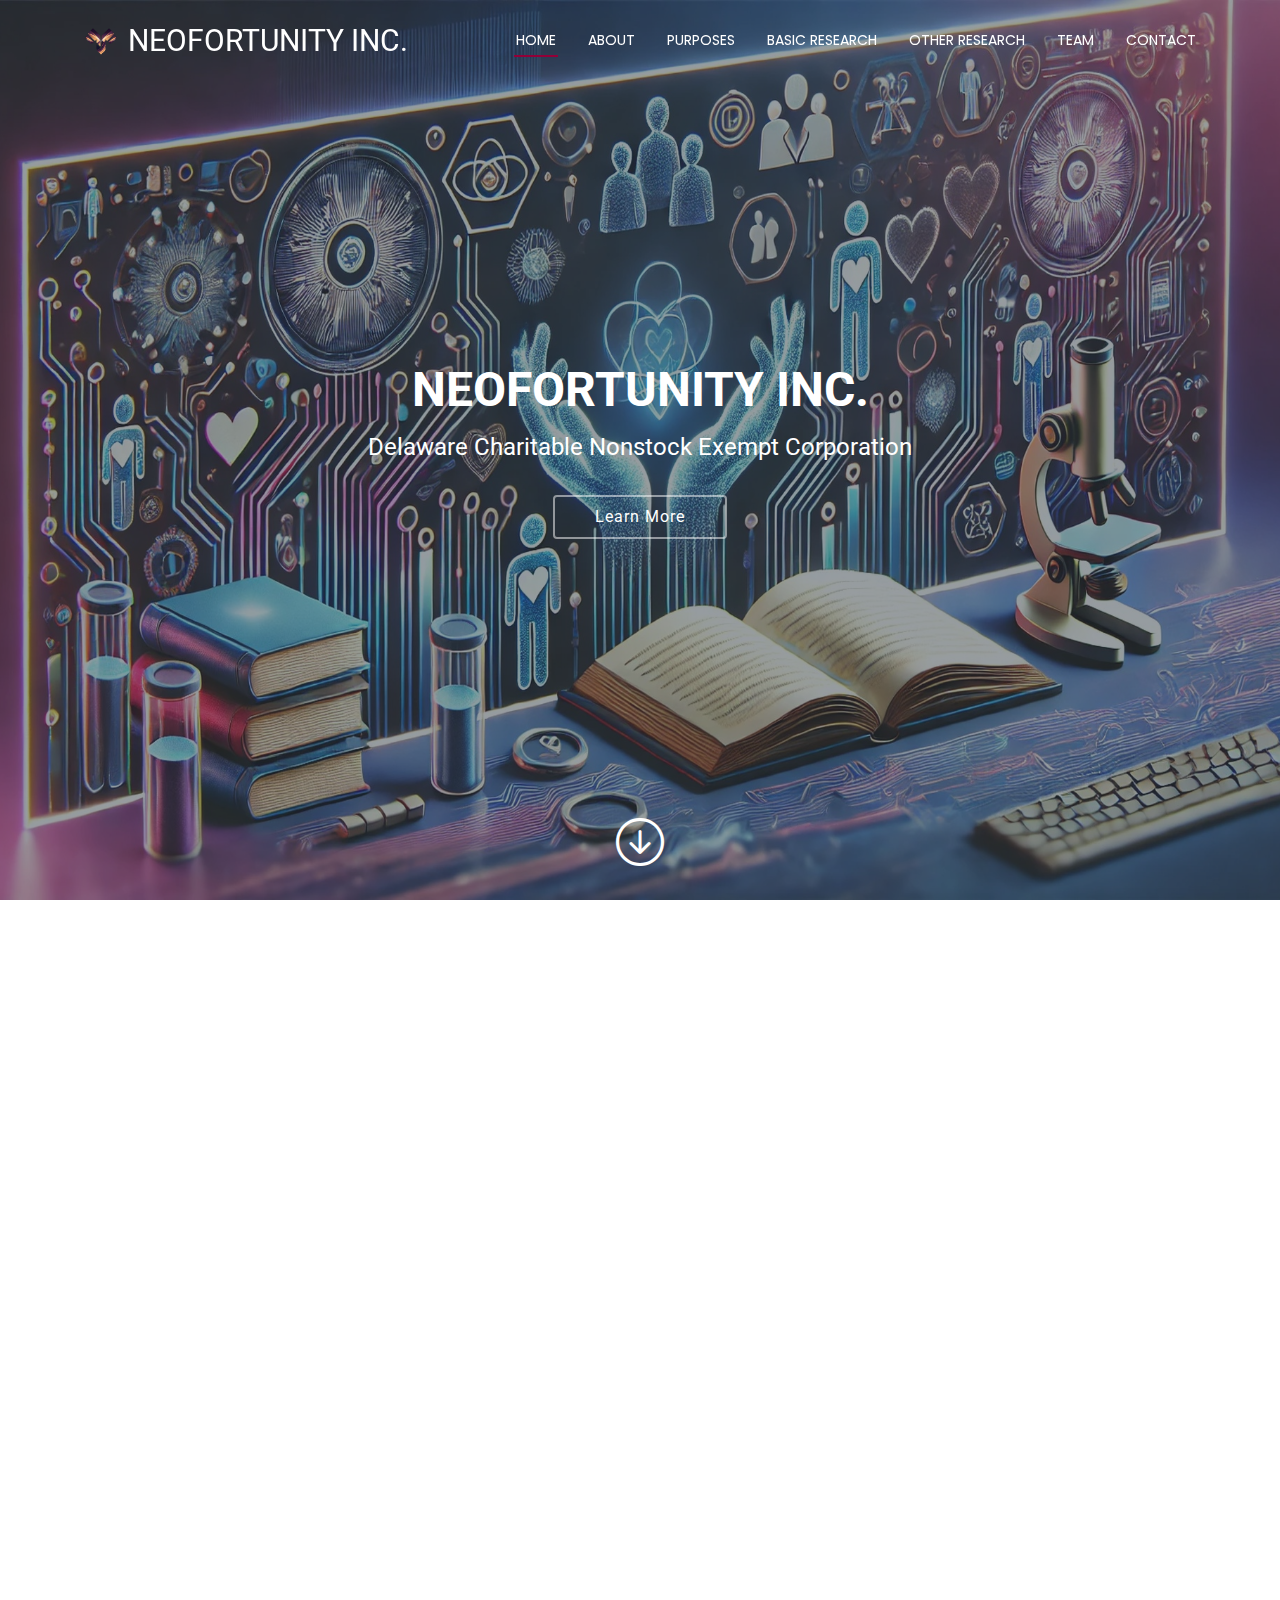
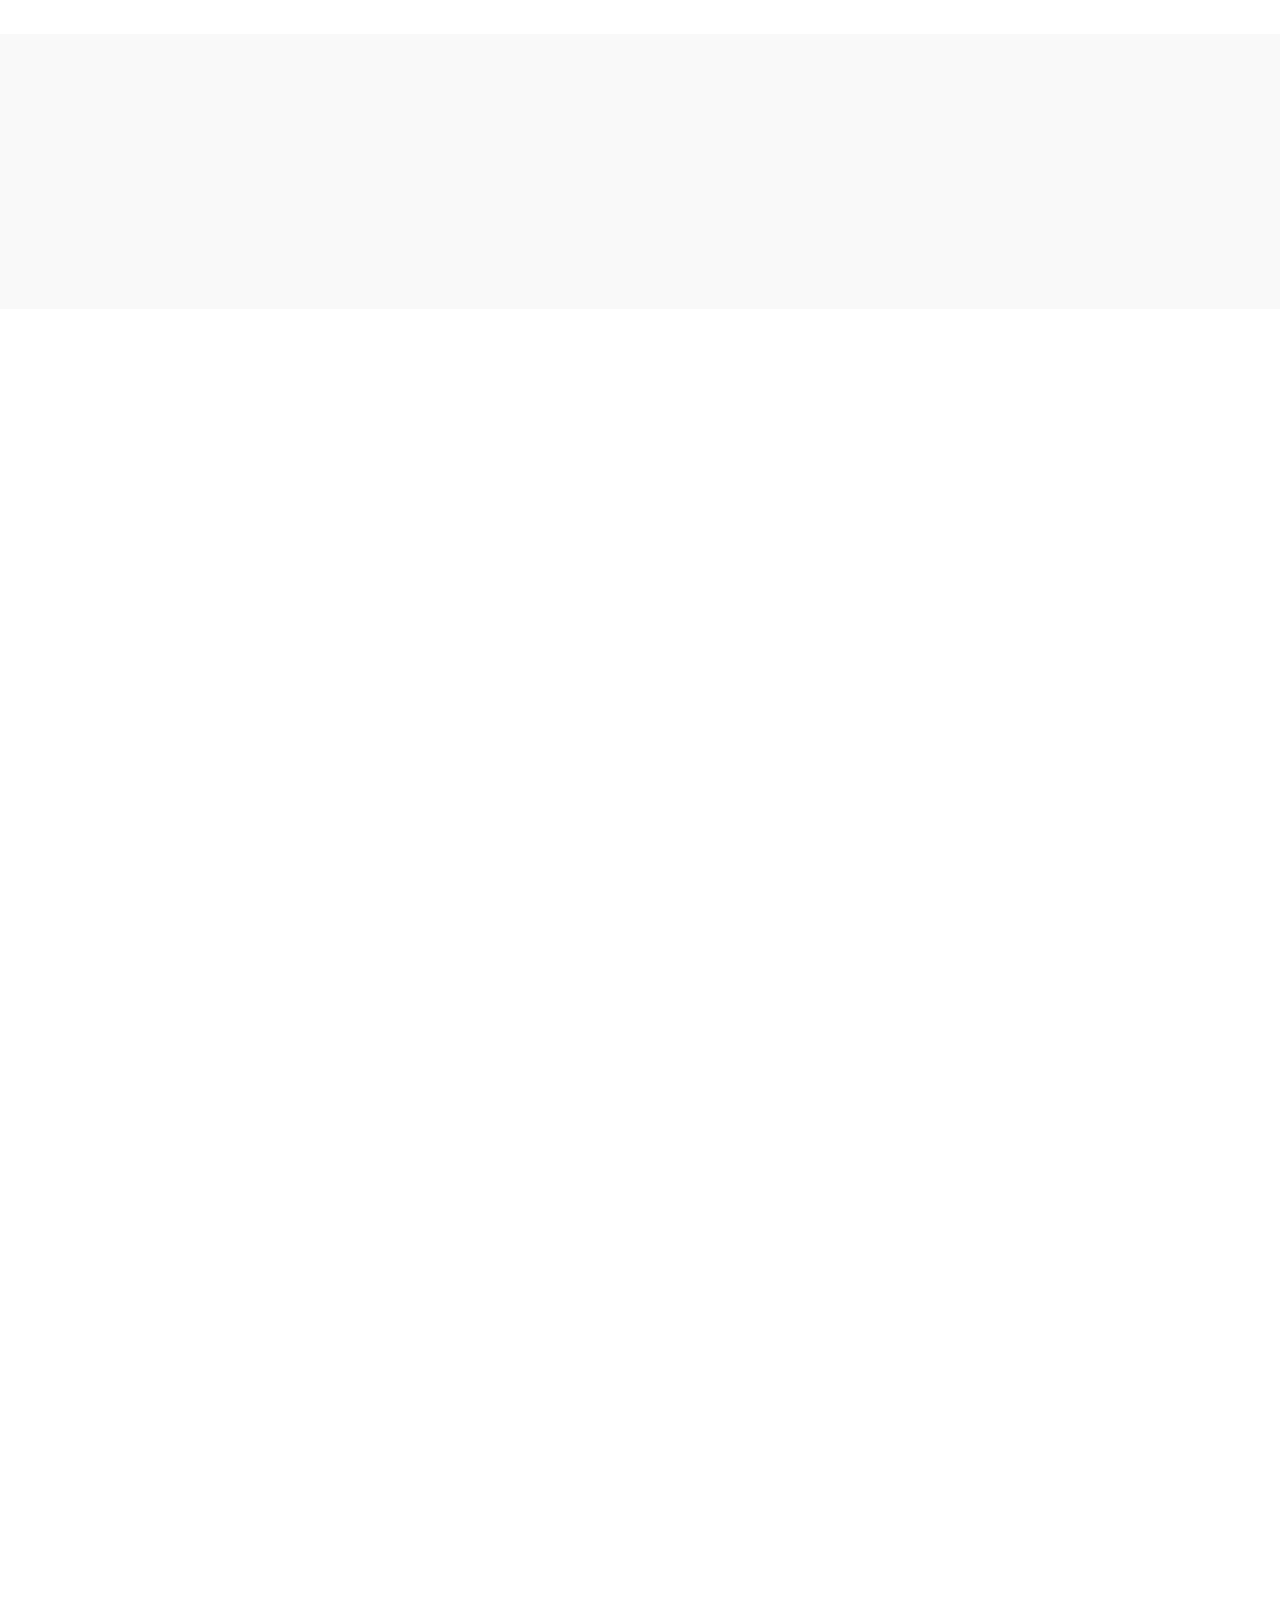
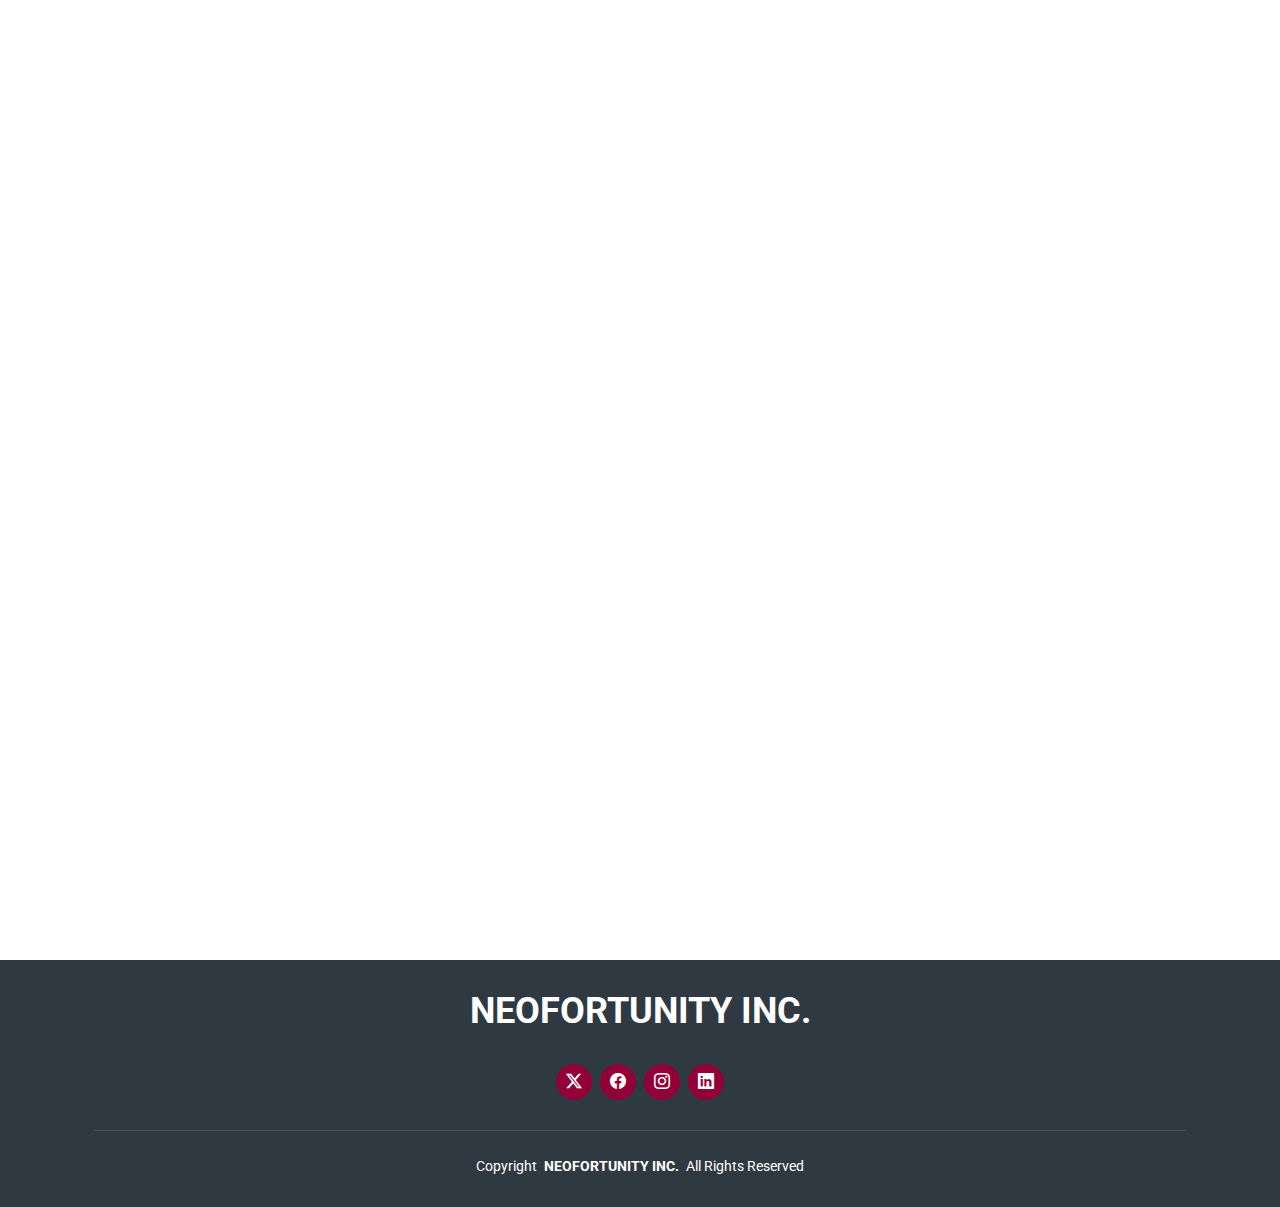
<file: index.html>
<!DOCTYPE html>
<html lang="en">

<head>
  <meta charset="utf-8">
  <meta content="width=device-width, initial-scale=1.0" name="viewport">
  <title>NEOFORTUNITY INC.</title>
  <meta name="description" content="">
  <meta name="keywords" content="">

  <!-- Favicons -->
  <link href="assets/img/apple-touch-icon.png" rel="icon">
  <link href="assets/img/favicon.png" rel="apple-touch-icon">
  <link rel="icon" type="image/png" sizes="32x32" href="assets/img/favicon-32x32.png">
  <link rel="icon" type="image/png" sizes="16x16" href="assets/img/favicon-16x16.png">
  <link rel="apple-touch-icon" sizes="180x180" href="assets/img/apple-touch-icon.png">

  <!-- Fonts -->
  <link href="https://fonts.googleapis.com" rel="preconnect">
  <link href="https://fonts.gstatic.com" rel="preconnect" crossorigin>
  <link href="https://fonts.googleapis.com/css2?family=Roboto:ital,wght@0,100;0,300;0,400;0,500;0,700;0,900;1,100;1,300;1,400;1,500;1,700;1,900&family=Poppins:ital,wght@0,100;0,200;0,300;0,400;0,500;0,600;0,700;0,800;0,900;1,100;1,200;1,300;1,400;1,500;1,600;1,700;1,800;1,900&display=swap" rel="stylesheet">

  <!-- Vendor CSS Files -->
  <link href="assets/vendor/bootstrap/css/bootstrap.min.css" rel="stylesheet">
  <link href="assets/vendor/bootstrap-icons/bootstrap-icons.css" rel="stylesheet">
  <link href="assets/vendor/aos/aos.css" rel="stylesheet">
  <link href="assets/vendor/glightbox/css/glightbox.min.css" rel="stylesheet">
  <link href="assets/vendor/swiper/swiper-bundle.min.css" rel="stylesheet">

  <!-- Main CSS File -->
  <link href="assets/css/main.css" rel="stylesheet">

  <!-- =======================================================
  * Template Name: Regna
  * Template URL: https://bootstrapmade.com/regna-bootstrap-onepage-template/
  * Updated: Aug 07 2024 with Bootstrap v5.3.3
  * Author: BootstrapMade.com
  * License: https://bootstrapmade.com/license/
  ======================================================== -->

  <!-- Bootstrap Icons -->
  <link href="https://cdn.jsdelivr.net/npm/bootstrap-icons@1.10.0/font/bootstrap-icons.css" rel="stylesheet">
</head>

<body class="index-page">

  <header id="header" class="header d-flex align-items-center fixed-top">
    <div class="container-fluid container-xl position-relative d-flex align-items-center justify-content-between">

      <a href="index.html" class="logo d-flex align-items-center">
        <!-- Uncomment the line below if you also wish to use an image logo -->
        <img src="assets/img/logo.png" alt="">
        <h1 class="sitename">NEOFORTUNITY INC.</h1>
      </a>

      <nav id="navmenu" class="navmenu">
        <ul>
          <li><a href="#home" class="active">Home</a></li>
          <li><a href="#about">About</a></li>
          <li><a href="#purposes">Purposes</a></li>
          <li><a href="basic-research.html">Basic Research</a></li>
          <li><a href="#">Other Research</a></li>
          <li><a href="#team">Team</a></li>
          <!-- <li class="dropdown"><a href="#"><span>Dropdown</span> <i class="bi bi-chevron-down toggle-dropdown"></i></a>
            <ul>
              <li><a href="#">Dropdown 1</a></li>
              <li class="dropdown"><a href="#"><span>Deep Dropdown</span> <i class="bi bi-chevron-down toggle-dropdown"></i></a>
                <ul>
                  <li><a href="#">Deep Dropdown 1</a></li>
                  <li><a href="#">Deep Dropdown 2</a></li>
                  <li><a href="#">Deep Dropdown 3</a></li>
                  <li><a href="#">Deep Dropdown 4</a></li>
                  <li><a href="#">Deep Dropdown 5</a></li>
                </ul>
              </li>
              <li><a href="#">Dropdown 2</a></li>
              <li><a href="#">Dropdown 3</a></li>
              <li><a href="#">Dropdown 4</a></li>
            </ul> -->
          </li>
          <li><a href="#contact">Contact</a></li>
        </ul>
        <i class="mobile-nav-toggle d-xl-none bi bi-list"></i>
      </nav>

    </div>
  </header>

  <main class="main">

    <!-- Hero Section -->
    <section id="home" class="hero section dark-background">

      <img src="assets/img/background.jpg" alt="" data-aos="fade-in">

      <div class="container text-center" data-aos="fade-up" data-aos-delay="100">
        <div class="row justify-content-center">
          <div class="col-lg-8">
            <h2>NEOFORTUNITY INC.</h2>
            <p>Delaware Charitable Nonstock Exempt Corporation</p>
            <a href="https://www.irs.gov/pub/irs-tege/eotopico86.pdf" class="btn-get-started">Learn More</a>
          </div>
        </div>
      </div>

      <!-- 新增的向下箭头按钮 -->
      <div class="arrow-container text-center">
        <a href="#about" class="btn-scroll-down"><i class="bi bi-arrow-down-circle"></i></a>
      </div>

    </section><!-- /Hero Section -->

    <!-- About Section -->
    <section id="about" class="about section">

      <div class="container">

        <div class="row gy-4">

          <div class="col-lg-6 position-relative d-flex align-items-center order-lg-last" data-aos="fade-up" data-aos-delay="200">
            <img src="assets/img/about.jpg" class="img-fluid flex-shrink-0" alt="">
            <!-- <a href="https://www.youtube.com/watch?v=Y7f98aduVJ8" class="glightbox pulsating-play-btn"></a> -->
          </div>

          <div class="col-lg-6 content" data-aos="fade-up" data-aos-delay="100">
            <h3>About Us And Activities</h3>
            <p>
              Primarily organized and operated to conduct applied research to gain knowledge or understanding to determine the means by which a specific, recognized need may be met. Applied research includes investigations oriented to discovering new scientific knowledge that has specific commercial objectives with respect to products, processes, or services.
            </p>
            <ul>
              <li>
                <i class="bi bi-diagram-3"></i>
                <div>
                  <h5><a href = "">U20 - General Science (Scientific)</a></h5>
                  <p>Focus broadly on scientific research and inquiry or which engage in interdisciplinary science activities.</p>
                </div>
              </li>
              <li>
                <i class="bi bi-fullscreen-exit"></i>
                <div>
                  <h5><a href = "">Q20 - Promotion of International Understanding (Educational)</a></h5>
                  <p>Promote international understanding through activities, such as events, forums, trainings, and exchanges, which enable people to develop an appreciation for other societies, their traditions and culture.</p>
                </div>
              </li>
              <li>
                <i class="bi bi-broadcast"></i>
                <div>
                  <h5><a href = "">T50 - Philanthropy, Charity & Voluntarism Promotion (Charitable)</a></h5>
                  <p>Promote the practice of charitable giving and voluntarism through a variety of strategies including advocacy, disclosure, information exchange, and research.</p>
                </div>
              </li>
            </ul>
          </div>

        </div>

      </div>

    </section><!-- /About Section -->

    <!-- Stats Section -->
    <section id="stats" class="stats section light-background">

      <div class="container" data-aos="fade-up" data-aos-delay="100">

        <div class="row gy-4">

          <div class="col-lg-3 col-md-6">
            <div class="stats-item text-center w-100 h-100">
              <span data-purecounter-start="0" data-purecounter-end="232" data-purecounter-duration="1" class="purecounter"></span>
              <p>Clients</p>
            </div>
          </div><!-- End Stats Item -->

          <div class="col-lg-3 col-md-6">
            <div class="stats-item text-center w-100 h-100">
              <span data-purecounter-start="0" data-purecounter-end="521" data-purecounter-duration="1" class="purecounter"></span>
              <p>Projects</p>
            </div>
          </div><!-- End Stats Item -->

          <div class="col-lg-3 col-md-6">
            <div class="stats-item text-center w-100 h-100">
              <span data-purecounter-start="0" data-purecounter-end="1453" data-purecounter-duration="1" class="purecounter"></span>
              <p>Hours Of Support</p>
            </div>
          </div><!-- End Stats Item -->

          <div class="col-lg-3 col-md-6">
            <div class="stats-item text-center w-100 h-100">
              <span data-purecounter-start="0" data-purecounter-end="32" data-purecounter-duration="1" class="purecounter"></span>
              <p>Workers</p>
            </div>
          </div><!-- End Stats Item -->

        </div>

      </div>

    </section><!-- /Stats Section -->

    <!-- Services Section -->
    <section id="purposes" class="services section">

      <!-- Section Title -->
      <div class="container section-title" data-aos="fade-up">
        <h2>Purposes</h2>
        <p>Organized and operated for scientific, educational and charitable purposes.</p>
      </div><!-- End Section Title -->

      <div class="container">

        <div class="row gy-4">

          <div class="col-lg-4 col-md-6" data-aos="fade-up" data-aos-delay="100">
            <div class="service-item  position-relative">
              <div class="icon">
                <i class="bi bi-activity"></i>
              </div>
              <a href="https://www.irs.gov/pub/irs-pdf/p5730.pdf" class="stretched-link">    <!--网页跳转-->
                <h3>Scientific (50%)</h3>
              </a>
              <p>Offers supervision/training in the scientific education of college or university students. Obtains scientific information published in a treatise, thesis, trade publication, or in any other form available to the interested public.</p>
            </div>
          </div><!-- End Service Item -->

          <div class="col-lg-4 col-md-6" data-aos="fade-up" data-aos-delay="200">
            <div class="service-item position-relative">
              <div class="icon">
                <i class="bi bi-broadcast"></i>
              </div>
              <a href="https://www.irs.gov/pub/irs-tege/atg_educ_orgs_other_than_schools.pdf" class="stretched-link">
                <h3>Educational (25%)</h3>
              </a>
              <p>We train people in the specific skills they will need to obtain employment in a particular industry or which provide work experience for youth or others who have no employment history.</p>
            </div>
          </div><!-- End Service Item -->

          <!-- <div class="col-lg-4 col-md-6" data-aos="fade-up" data-aos-delay="300">
            <div class="service-item position-relative">
              <div class="icon">
                <i class="bi bi-easel"></i>
              </div>
              <a href="service-details.html" class="stretched-link">
                <h3>Ledo Markt</h3>
              </a>
              <p>Ut excepturi voluptatem nisi sed. Quidem fuga consequatur. Minus ea aut. Vel qui id voluptas adipisci eos earum corrupti.</p>
            </div>
          </div><!-- End Service Item -->

          <div class="col-lg-4 col-md-6" data-aos="fade-up" data-aos-delay="400">
            <div class="service-item position-relative">
              <div class="icon">
                <i class="bi bi-bounding-box-circles"></i>
              </div>
              <a href="https://www.irs.gov/pub/irs-pdf/p5781.pdf" class="stretched-link">
                <h3>Charitable (25%)</h3>
              </a>
              <p>We are an organization concerned with civil society, philanthropy, and the nonprofit sector who seek to promote the practice of charitable giving and voluntarism through a variety of strategies including advocacy, disclosure, information exchange, and research.</p>
              <a href="https://www.irs.gov/pub/irs-pdf/p5781.pdf" class="stretched-link"></a>    <!--网页跳转-->
            </div>
          </div><!-- End Service Item -->

          <!-- <div class="col-lg-4 col-md-6" data-aos="fade-up" data-aos-delay="500">
            <div class="service-item position-relative">
              <div class="icon">
                <i class="bi bi-calendar4-week"></i>
              </div>
              <a href="service-details.html" class="stretched-link">
                <h3>Velit Doloremque</h3>
              </a>
              <p>Cumque et suscipit saepe. Est maiores autem enim facilis ut aut ipsam corporis aut. Sed animi at autem alias eius labore.</p>
              <a href="service-details.html" class="stretched-link"></a>
            </div>
          </div><!-- End Service Item -->

          <!-- <div class="col-lg-4 col-md-6" data-aos="fade-up" data-aos-delay="600">
            <div class="service-item position-relative">
              <div class="icon">
                <i class="bi bi-chat-square-text"></i>
              </div>
              <a href="service-details.html" class="stretched-link">
                <h3>Dolori Architecto</h3>
              </a>
              <p>Hic molestias ea quibusdam eos. Fugiat enim doloremque aut neque non et debitis iure. Corrupti recusandae ducimus enim.</p>
              <a href="service-details.html" class="stretched-link"></a>
            </div>
          </div><!-- End Service Item -->
<!--
        </div>

      </div>

    </section><!-- /Services Section -->

    <!-- Call To Action Section -->
    <!-- <section id="call-to-action" class="call-to-action section dark-background">

      <img src="assets/img/cta-bg.jpg" alt="">

      <div class="container">

        <div class="row" data-aos="zoom-in" data-aos-delay="100">
          <div class="col-xl-9 text-center text-xl-start">
            <h3>Call To Action</h3>
            <p>Duis aute irure dolor in reprehenderit in voluptate velit esse cillum dolore eu fugiat nulla pariatur. Excepteur sint occaecat cupidatat non proident, sunt in culpa qui officia deserunt mollit anim id est laborum.</p>
          </div>
          <div class="col-xl-3 cta-btn-container text-center">
            <a class="cta-btn align-middle" href="#">Call To Action</a> -->
          <!-- </div>
        </div>

      </div>

    </section><!-- /Call To Action Section -->

    <!-- Portfolio Section -->
    <!-- <section id="portfolio" class="portfolio section"> -->

      <!-- Section Title -->
      <!-- <div class="container section-title" data-aos="fade-up">
        <h2>Portfolio</h2>
        <p>Necessitatibus eius consequatur ex aliquid fuga eum quidem sint consectetur velit</p>
      </div><!-- End Section Title -->

      <!-- <div class="container">

        <div class="isotope-layout" data-default-filter="*" data-layout="masonry" data-sort="original-order">

          <ul class="portfolio-filters isotope-filters" data-aos="fade-up" data-aos-delay="100">
            <li data-filter="*" class="filter-active">All</li>
            <li data-filter=".filter-app">App</li>
            <li data-filter=".filter-product">Product</li>
            <li data-filter=".filter-branding">Branding</li>
            <li data-filter=".filter-books">Books</li>
          </ul><!-- End Portfolio Filters -->

          <!-- <div class="row gy-4 isotope-container" data-aos="fade-up" data-aos-delay="200">

            <div class="col-lg-4 col-md-6 portfolio-item isotope-item filter-app">
              <div class="portfolio-content h-100">
                <a href="assets/img/portfolio/app-1.jpg" data-gallery="portfolio-gallery-app" class="glightbox"><img src="assets/img/portfolio/app-1.jpg" class="img-fluid" alt=""></a>
                <div class="portfolio-info">
                  <h4><a href="portfolio-details.html" title="More Details">App 1</a></h4>
                  <p>Lorem ipsum, dolor sit amet consectetur</p>
                </div>
              </div>
            </div><!-- End Portfolio Item -->
<!--
            <div class="col-lg-4 col-md-6 portfolio-item isotope-item filter-product">
              <div class="portfolio-content h-100">
                <a href="assets/img/portfolio/product-1.jpg" data-gallery="portfolio-gallery-app" class="glightbox"><img src="assets/img/portfolio/product-1.jpg" class="img-fluid" alt=""></a>
                <div class="portfolio-info">
                  <h4><a href="portfolio-details.html" title="More Details">Product 1</a></h4>
                  <p>Lorem ipsum, dolor sit amet consectetur</p>
                </div>
              </div>
            </div><!-- End Portfolio Item -->

            <!-- <div class="col-lg-4 col-md-6 portfolio-item isotope-item filter-branding">
              <div class="portfolio-content h-100">
                <a href="assets/img/portfolio/branding-1.jpg" data-gallery="portfolio-gallery-app" class="glightbox"><img src="assets/img/portfolio/branding-1.jpg" class="img-fluid" alt=""></a>
                <div class="portfolio-info">
                  <h4><a href="portfolio-details.html" title="More Details">Branding 1</a></h4>
                  <p>Lorem ipsum, dolor sit amet consectetur</p>
                </div>
              </div>
            </div><!-- End Portfolio Item -->

            <!-- <div class="col-lg-4 col-md-6 portfolio-item isotope-item filter-books">
              <div class="portfolio-content h-100">
                <a href="assets/img/portfolio/books-1.jpg" data-gallery="portfolio-gallery-app" class="glightbox"><img src="assets/img/portfolio/books-1.jpg" class="img-fluid" alt=""></a>
                <div class="portfolio-info">
                  <h4><a href="portfolio-details.html" title="More Details">Books 1</a></h4>
                  <p>Lorem ipsum, dolor sit amet consectetur</p>
                </div>
              </div>
            </div><!-- End Portfolio Item -->
<!--
            <div class="col-lg-4 col-md-6 portfolio-item isotope-item filter-app">
              <div class="portfolio-content h-100">
                <a href="assets/img/portfolio/app-2.jpg" data-gallery="portfolio-gallery-app" class="glightbox"><img src="assets/img/portfolio/app-2.jpg" class="img-fluid" alt=""></a>
                <div class="portfolio-info">
                  <h4><a href="portfolio-details.html" title="More Details">App 2</a></h4>
                  <p>Lorem ipsum, dolor sit amet consectetur</p>
                </div>
              </div>
            </div><!-- End Portfolio Item -->

            <!-- <div class="col-lg-4 col-md-6 portfolio-item isotope-item filter-product">
              <div class="portfolio-content h-100">
                <a href="assets/img/portfolio/product-2.jpg" data-gallery="portfolio-gallery-app" class="glightbox"><img src="assets/img/portfolio/product-2.jpg" class="img-fluid" alt=""></a>
                <div class="portfolio-info">
                  <h4><a href="portfolio-details.html" title="More Details">Product 2</a></h4>
                  <p>Lorem ipsum, dolor sit amet consectetur</p>
                </div>
              </div>
            </div><!-- End Portfolio Item -->

            <!-- <div class="col-lg-4 col-md-6 portfolio-item isotope-item filter-branding">
              <div class="portfolio-content h-100">
                <a href="assets/img/portfolio/branding-2.jpg" data-gallery="portfolio-gallery-app" class="glightbox"><img src="assets/img/portfolio/branding-2.jpg" class="img-fluid" alt=""></a>
                <div class="portfolio-info">
                  <h4><a href="portfolio-details.html" title="More Details">Branding 2</a></h4>
                  <p>Lorem ipsum, dolor sit amet consectetur</p>
                </div>
              </div>
            </div><!-- End Portfolio Item -->
<!--
            <div class="col-lg-4 col-md-6 portfolio-item isotope-item filter-books">
              <div class="portfolio-content h-100">
                <a href="assets/img/portfolio/books-2.jpg" data-gallery="portfolio-gallery-app" class="glightbox"><img src="assets/img/portfolio/books-2.jpg" class="img-fluid" alt=""></a>
                <div class="portfolio-info">
                  <h4><a href="portfolio-details.html" title="More Details">Books 2</a></h4>
                  <p>Lorem ipsum, dolor sit amet consectetur</p>
                </div>
              </div>
            </div><!-- End Portfolio Item -->

            <!-- <div class="col-lg-4 col-md-6 portfolio-item isotope-item filter-app">
              <div class="portfolio-content h-100">
                <a href="assets/img/portfolio/app-3.jpg" data-gallery="portfolio-gallery-app" class="glightbox"><img src="assets/img/portfolio/app-3.jpg" class="img-fluid" alt=""></a>
                <div class="portfolio-info">
                  <h4><a href="portfolio-details.html" title="More Details">App 3</a></h4>
                  <p>Lorem ipsum, dolor sit amet consectetur</p>
                </div>
              </div>
            </div><!-- End Portfolio Item -->

            <!-- <div class="col-lg-4 col-md-6 portfolio-item isotope-item filter-product">
              <div class="portfolio-content h-100">
                <a href="assets/img/portfolio/product-3.jpg" data-gallery="portfolio-gallery-app" class="glightbox"><img src="assets/img/portfolio/product-3.jpg" class="img-fluid" alt=""></a>
                <div class="portfolio-info">
                  <h4><a href="portfolio-details.html" title="More Details">Product 3</a></h4>
                  <p>Lorem ipsum, dolor sit amet consectetur</p>
                </div>
              </div>
            </div><!-- End Portfolio Item -->

            <!-- <div class="col-lg-4 col-md-6 portfolio-item isotope-item filter-branding">
              <div class="portfolio-content h-100">
                <a href="assets/img/portfolio/branding-3.jpg" data-gallery="portfolio-gallery-app" class="glightbox"><img src="assets/img/portfolio/branding-3.jpg" class="img-fluid" alt=""></a>
                <div class="portfolio-info">
                  <h4><a href="portfolio-details.html" title="More Details">Branding 3</a></h4>
                  <p>Lorem ipsum, dolor sit amet consectetur</p>
                </div>
              </div>
            </div><!-- End Portfolio Item -->

            <!-- <div class="col-lg-4 col-md-6 portfolio-item isotope-item filter-books">
              <div class="portfolio-content h-100">
                <a href="assets/img/portfolio/books-3.jpg" data-gallery="portfolio-gallery-app" class="glightbox"><img src="assets/img/portfolio/books-3.jpg" class="img-fluid" alt=""></a>
                <div class="portfolio-info">
                  <h4><a href="portfolio-details.html" title="More Details">Books 3</a></h4>
                  <p>Lorem ipsum, dolor sit amet consectetur</p>
                </div>
              </div>
            </div><!-- End Portfolio Item -->

          </div><!-- End Portfolio Container -->

        </div>

      <!-- </div>

    </section><!-- /Portfolio Section -->

    <!-- Pricing Section -->
    <section id="pricing" class="pricing section">

      <!-- Section Title -->
      <!-- <div class="container section-title" data-aos="fade-up">
        <h2>Pricing</h2>
        <p>Necessitatibus eius consequatur ex aliquid fuga eum quidem sint consectetur velit</p>
      </div><!-- End Section Title -->

      <!-- <div class="container">

        <div class="row gy-4">

          <div class="col-lg-4" data-aos="zoom-in" data-aos-delay="100">
            <div class="pricing-item">
              <h3>Free Plan</h3>
              <p class="description">Ullam mollitia quasi nobis soluta in voluptatum et sint palora dex strater</p>
              <h4><sup>$</sup>0<span> / month</span></h4>
              <a href="#" class="cta-btn">Start a free trial</a>
              <p class="text-center small">No credit card required</p>
              <ul>
                <li><i class="bi bi-check"></i> <span>Quam adipiscing vitae proin</span></li>
                <li><i class="bi bi-check"></i> <span>Nec feugiat nisl pretium</span></li>
                <li><i class="bi bi-check"></i> <span>Nulla at volutpat diam uteera</span></li>
                <li class="na"><i class="bi bi-x"></i> <span>Pharetra massa massa ultricies</span></li>
                <li class="na"><i class="bi bi-x"></i> <span>Massa ultricies mi quis hendrerit</span></li>
                <li class="na"><i class="bi bi-x"></i> <span>Voluptate id voluptas qui sed aperiam rerum</span></li>
                <li class="na"><i class="bi bi-x"></i> <span>Iure nihil dolores recusandae odit voluptatibus</span></li>
              </ul>
            </div>
          </div><!-- End Pricing Item -->

          <!-- <div class="col-lg-4" data-aos="zoom-in" data-aos-delay="200">
            <div class="pricing-item featured">
              <p class="popular">Popular</p>
              <h3>Business Plan</h3>
              <p class="description">Ullam mollitia quasi nobis soluta in voluptatum et sint palora dex strater</p>
              <h4><sup>$</sup>29<span> / month</span></h4>
              <a href="#" class="cta-btn">Start a free trial</a>
              <p class="text-center small">No credit card required</p>
              <ul>
                <li><i class="bi bi-check"></i> <span>Quam adipiscing vitae proin</span></li>
                <li><i class="bi bi-check"></i> <span>Nec feugiat nisl pretium</span></li>
                <li><i class="bi bi-check"></i> <span>Nulla at volutpat diam uteera</span></li>
                <li><i class="bi bi-check"></i> <span>Pharetra massa massa ultricies</span></li>
                <li><i class="bi bi-check"></i> <span>Massa ultricies mi quis hendrerit</span></li>
                <li><i class="bi bi-check"></i> <span>Voluptate id voluptas qui sed aperiam rerum</span></li>
                <li class="na"><i class="bi bi-x"></i> <span>Iure nihil dolores recusandae odit voluptatibus</span></li>
              </ul>
            </div>
          </div><!-- End Pricing Item -->

          <!-- <div class="col-lg-4" data-aos="zoom-in" data-aos-delay="300">
            <div class="pricing-item">
              <h3>Developer Plan</h3>
              <p class="description">Ullam mollitia quasi nobis soluta in voluptatum et sint palora dex strater</p>
              <h4><sup>$</sup>49<span> / month</span></h4>
              <a href="#" class="cta-btn">Start a free trial</a>
              <p class="text-center small">No credit card required</p>
              <ul>
                <li><i class="bi bi-check"></i> <span>Quam adipiscing vitae proin</span></li>
                <li><i class="bi bi-check"></i> <span>Nec feugiat nisl pretium</span></li>
                <li><i class="bi bi-check"></i> <span>Nulla at volutpat diam uteera</span></li>
                <li><i class="bi bi-check"></i> <span>Pharetra massa massa ultricies</span></li>
                <li><i class="bi bi-check"></i> <span>Massa ultricies mi quis hendrerit</span></li>
                <li><i class="bi bi-check"></i> <span>Voluptate id voluptas qui sed aperiam rerum</span></li>
                <li><i class="bi bi-check"></i> <span>Iure nihil dolores recusandae odit voluptatibus</span></li>
              </ul>
            </div>
          </div><!-- End Pricing Item -->

        <!-- </div>

      </div>

    </section><!-- /Pricing Section -->

    <!-- Team Section -->
    <section id="team" class="team section">

      <!-- Section Title -->
      <div class="container section-title" data-aos="fade-up">
        <h2>Team</h2>
        <p>Board of Directors</p>
      </div><!-- End Section Title -->

      <div class="container">

        <div class="row gy-4">

          <div class="col-lg-6" data-aos="fade-up" data-aos-delay="100">
            <div class="team-member d-flex align-items-start">
              <div class="pic"><img src="assets/img/team/team-1.jpg" class="img-fluid" alt=""></div>
              <div class="member-info">
                <h4>Peter Huang</h4>
                <span>Co-Chair and President</span>
                <p></p>
                <div class="social">
                  <!-- <a href=""><i class="bi bi-twitter-x"></i></a> -->
                  <!-- <a href=""><i class="bi bi-facebook"></i></a> -->
                  <!-- <a href=""><i class="bi bi-instagram"></i></a> -->
                  <!-- <a href=""> <i class="bi bi-linkedin"></i> </a> -->
                </div>
              </div>
            </div>
          </div><!-- End Team Member -->

          <div class="col-lg-6" data-aos="fade-up" data-aos-delay="200">
            <div class="team-member d-flex align-items-start">
              <div class="pic"><img src="assets/img/team/team-2.jpg" class="img-fluid" alt=""></div>
              <div class="member-info">
                <h4>Pike Huang</h4>
                <span>Co-Chair and Chief Executive Officer</span>
                <p></p>
                <div class="social">
                  <!-- <a href=""><i class="bi bi-twitter-x"></i></a> -->
                  <!-- <a href=""><i class="bi bi-facebook"></i></a> -->
                  <!-- <a href=""><i class="bi bi-instagram"></i></a> -->
                  <!-- <a href=""> <i class="bi bi-linkedin"></i> </a> -->
                </div>
              </div>
            </div>
          </div><!-- End Team Member -->

          <!-- <div class="col-lg-6" data-aos="fade-up" data-aos-delay="300">
            <div class="team-member d-flex align-items-start">
              <div class="pic"><img src="assets/img/team/team-3.jpg" class="img-fluid" alt=""></div>
              <div class="member-info">
                <h4>William Anderson</h4>
                <span>CTO</span>
                <p>Quisquam facilis cum velit laborum corrupti fuga rerum quia</p>
                <div class="social">
                  <a href=""><i class="bi bi-twitter-x"></i></a>
                  <a href=""><i class="bi bi-facebook"></i></a>
                  <a href=""><i class="bi bi-instagram"></i></a>
                  <a href=""> <i class="bi bi-linkedin"></i> </a>
                </div>
              </div>
            </div>
          </div><!-- End Team Member -->

          <!-- <div class="col-lg-6" data-aos="fade-up" data-aos-delay="400">
            <div class="team-member d-flex align-items-start">
              <div class="pic"><img src="assets/img/team/team-4.jpg" class="img-fluid" alt=""></div>
              <div class="member-info">
                <h4>Amanda Jepson</h4>
                <span>Accountant</span>
                <p>Dolorum tempora officiis odit laborum officiis et et accusamus</p>
                <div class="social">
                  <a href=""><i class="bi bi-twitter-x"></i></a>
                  <a href=""><i class="bi bi-facebook"></i></a>
                  <a href=""><i class="bi bi-instagram"></i></a>
                  <a href=""> <i class="bi bi-linkedin"></i> </a>
                </div>
              </div>
            </div>
          </div><!-- End Team Member -->

        </div>

      </div>

    </section><!-- /Team Section -->

    <!-- Contact Section -->
    <section id="contact" class="contact section">

      <!-- Section Title -->
      <div class="container section-title" data-aos="fade-up">
        <h2>Mission And Contact</h2>
        <p>Mission of NEOFORTUNITY Inc. is to help in the scientific education of college or university students. Contact information is down below.</p>
      </div><!-- End Section Title -->

      <div class="container" data-aos="fade-up" data-aos-delay="100">

        <div class="mb-4" data-aos="fade-up" data-aos-delay="200">
          <iframe style="border:0; width: 100%; height: 270px;" src="https://www.google.com/maps/embed?pb=!1m18!1m12!1m3!1d3304.9912338964623!2d-117.94730728857911!3d34.06973897303836!2m3!1f0!2f0!3f0!3m2!1i1024!2i768!4f13.1!3m3!1m2!1s0x80c2d7c885279c19%3A0xb295d02eccdf833e!2s1730%20W%20Cameron%20Ave%20%23200%2C%20West%20Covina%2C%20CA%2091790!5e0!3m2!1sen!2sus!4v1739592644423!5m2!1sen!2sus" frameborder="0" allowfullscreen="" loading="lazy" referrerpolicy="no-referrer-when-downgrade"></iframe>
        </div><!-- End Google Maps -->

        <div class="row gy-4">

          <div class="col-lg-4">
            <div class="info-item d-flex" data-aos="fade-up" data-aos-delay="300">
              <i class="bi bi-geo-alt flex-shrink-0"></i>
              <div>
                <h3>Address</h3>
                <p>1730 W Cameron Ave, Suite 200 West Covina, CA 91790</p>
              </div>
            </div><!-- End Info Item -->

            <div class="info-item d-flex" data-aos="fade-up" data-aos-delay="400">
              <i class="bi bi-telephone flex-shrink-0"></i>
              <div>
                <h3>Call Us</h3>
                <p>+1 626-246-6822 </p>
              </div>
            </div><!-- End Info Item -->

            <div class="info-item d-flex" data-aos="fade-up" data-aos-delay="500">
              <i class="bi bi-envelope flex-shrink-0"></i>
              <div>
                <h3>Email Us</h3>
                <p>admin@neofortunity.com</p>
              </div>
            </div><!-- End Info Item -->

          </div>

          <div class="col-lg-8">
            <form action="forms/contact.php" method="post" class="php-email-form" data-aos="fade-up" data-aos-delay="200">
              <div class="row gy-4">

                <div class="col-md-6">
                  <input type="text" name="name" class="form-control" placeholder="Your Name" required="">
                </div>

                <div class="col-md-6 ">
                  <input type="email" class="form-control" name="email" placeholder="Your Email" required="">
                </div>

                <div class="col-md-12">
                  <input type="text" class="form-control" name="subject" placeholder="Subject" required="">
                </div>

                <div class="col-md-12">
                  <textarea class="form-control" name="message" rows="6" placeholder="Message" required=""></textarea>
                </div>

                <div class="col-md-12 text-center">
                  <div class="loading">Loading</div>
                  <div class="error-message"></div>
                  <div class="sent-message">Your message has been sent. Thank you!</div>

                  <button type="submit">Send Message</button>
                </div>

              </div>
            </form>
          </div><!-- End Contact Form -->

        </div>

      </div>

    </section><!-- /Contact Section -->

  </main>

  <footer id="footer" class="footer dark-background">
    <div class="container">
      <h3 class="sitename">NEOFORTUNITY INC.</h3>
      <p></p>
      <div class="social-links d-flex justify-content-center">
        <a href="https://x.com/NEOFORTUNTYINC"><i class="bi bi-twitter-x"></i></a>
        <a href="https://www.facebook.com/neofortunityInc"><i class="bi bi-facebook"></i></a>
        <a href="https://www.instagram.com/neofortunity_inc/"><i class="bi bi-instagram"></i></a>
        <a href="https://www.linkedin.com/company/neofortunity-inc"><i class="bi bi-linkedin"></i></a>
      </div>
      <div class="container">
        <div class="copyright">
          <span>Copyright</span> <strong class="px-1 sitename">NEOFORTUNITY INC.</strong> <span>All Rights Reserved</span>
        </div>
      </div>
    </div>
  </footer>

  <!-- Scroll Top -->
  <a href="#" id="scroll-top" class="scroll-top d-flex align-items-center justify-content-center"><i class="bi bi-arrow-up-short"></i></a>

  <!-- Preloader -->
  <div id="preloader"></div>

  <!-- Vendor JS Files -->
  <script src="assets/vendor/bootstrap/js/bootstrap.bundle.min.js"></script>
  <script src="assets/vendor/php-email-form/validate.js"></script>
  <script src="assets/vendor/aos/aos.js"></script>
  <script src="assets/vendor/glightbox/js/glightbox.min.js"></script>
  <script src="assets/vendor/purecounter/purecounter_vanilla.js"></script>
  <script src="assets/vendor/imagesloaded/imagesloaded.pkgd.min.js"></script>
  <script src="assets/vendor/isotope-layout/isotope.pkgd.min.js"></script>
  <script src="assets/vendor/swiper/swiper-bundle.min.js"></script>

  <!-- Main JS File -->
  <script src="assets/js/main.js"></script>

</body>

</html>
</file>
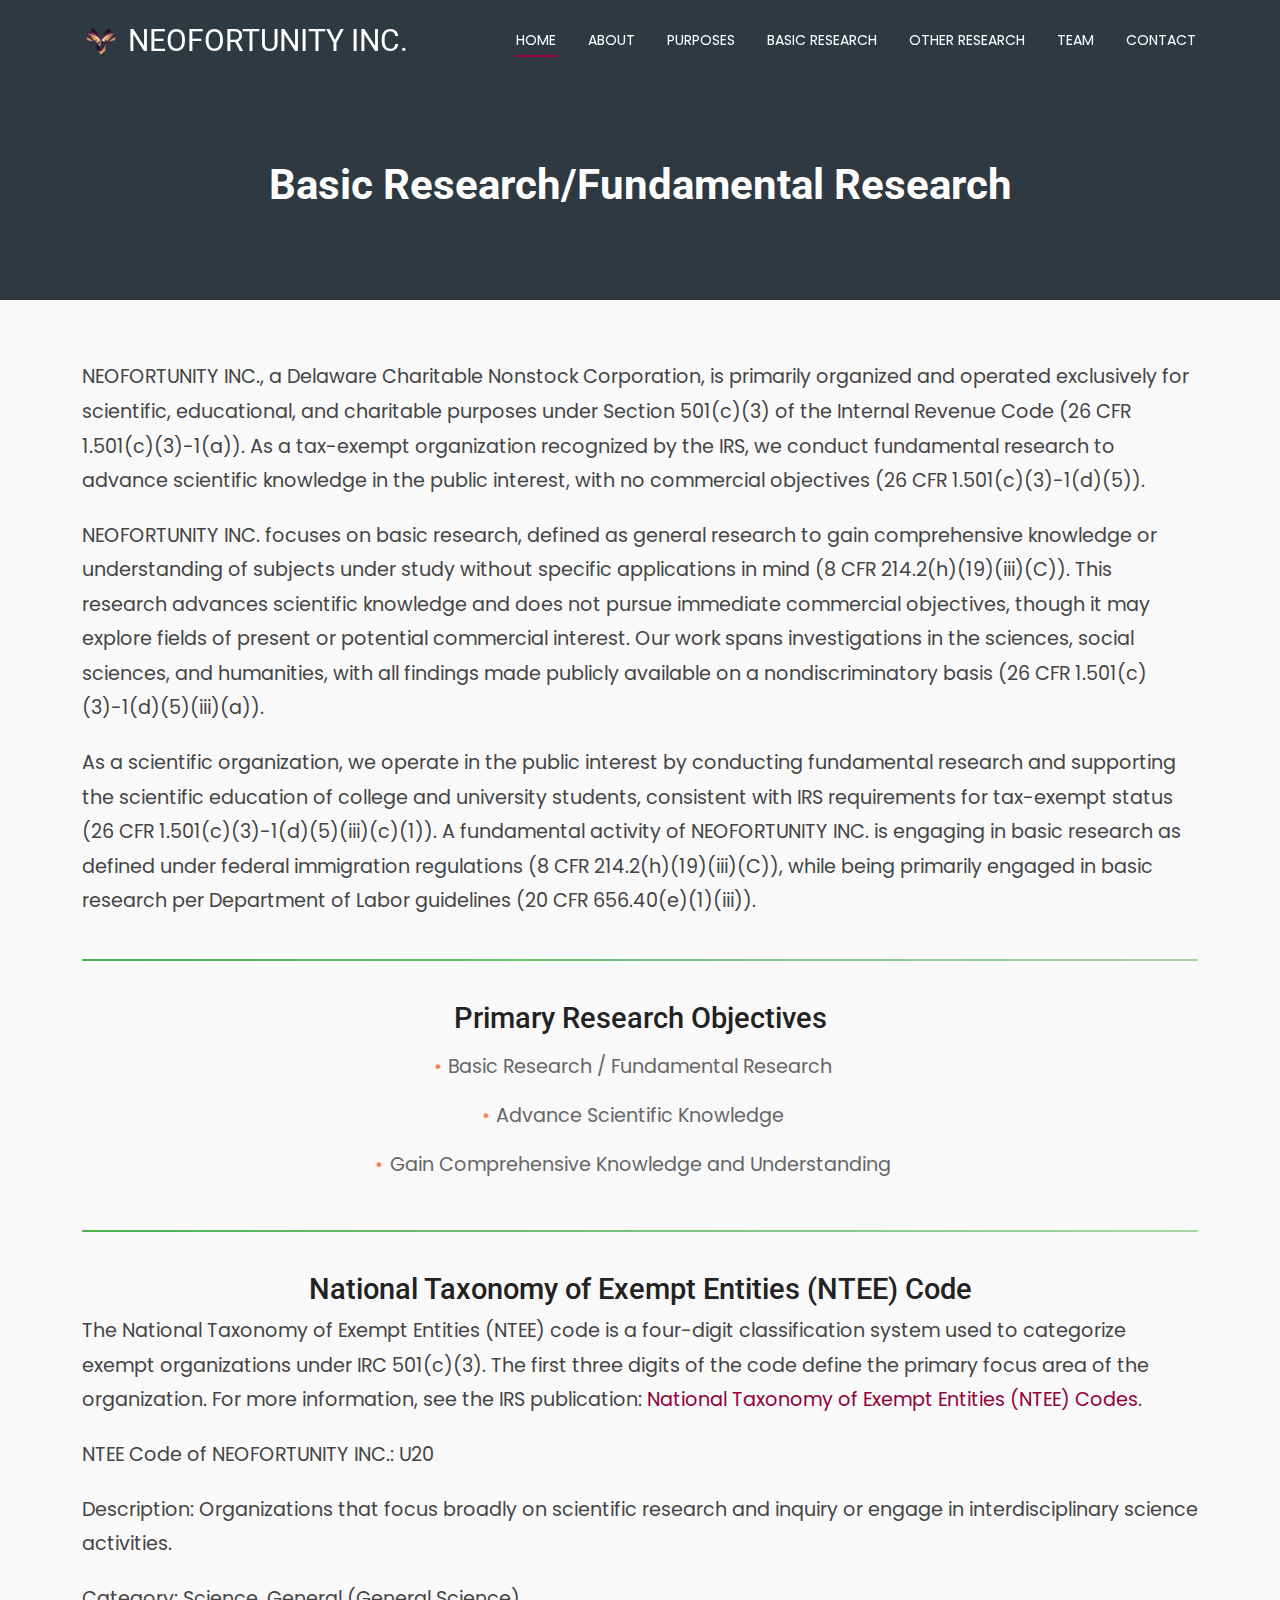
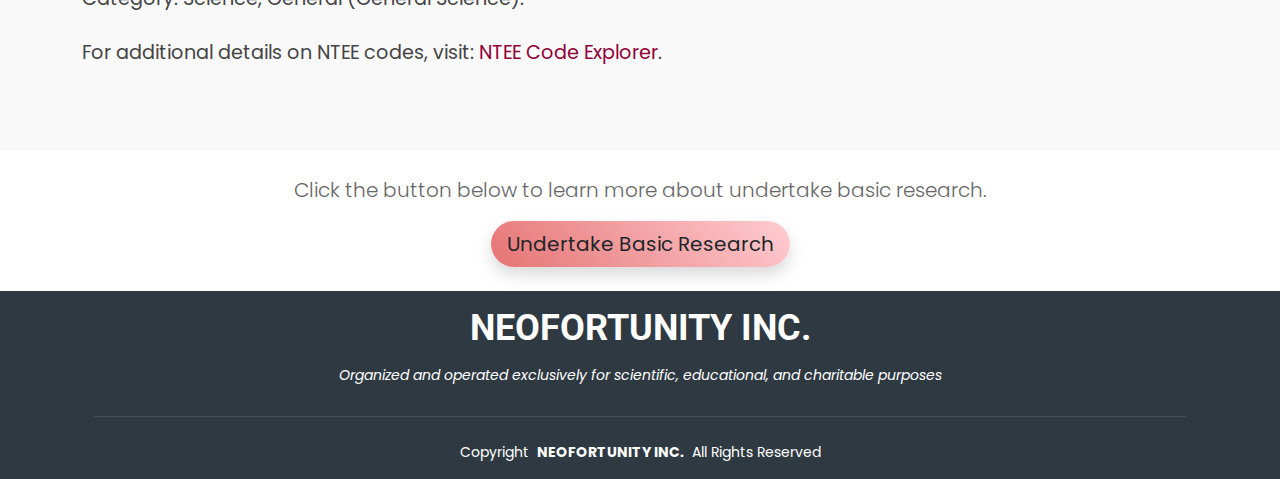
<file: basic-research.html>
<!DOCTYPE html>
<html lang="en">

<head>
  <meta charset="utf-8">
  <meta content="width=device-width, initial-scale=1.0" name="viewport">
  <title>Basic Research/Fundamental Research - NEOFORTUNITY INC.</title>
  <meta name="description" content="">
  <meta name="keywords" content="">

  <!-- Favicons -->
  <link href="assets/img/favicon.png" rel="icon">
  <link href="assets/img/apple-touch-icon.png" rel="apple-touch-icon">

  <!-- Fonts -->
  <link href="https://fonts.googleapis.com" rel="preconnect">
  <link href="https://fonts.gstatic.com" rel="preconnect" crossorigin>
  <link href="https://fonts.googleapis.com/css2?family=Roboto:ital,wght@0,100;0,300;0,400;0,500;0,700;0,900&family=Poppins:ital,wght@0,100;0,200;0,300;0,400;0,500;0,600;0,700;0,800;0,900&display=swap" rel="stylesheet">

  <!-- Vendor CSS Files -->
  <link href="assets/vendor/bootstrap/css/bootstrap.min.css" rel="stylesheet">
  <link href="assets/vendor/bootstrap-icons/bootstrap-icons.css" rel="stylesheet">
  <link href="assets/vendor/aos/aos.css" rel="stylesheet">
  <link href="assets/vendor/glightbox/css/glightbox.min.css" rel="stylesheet">
  <link href="assets/vendor/swiper/swiper-bundle.min.css" rel="stylesheet">

  <!-- Main CSS File -->
  <link href="assets/css/main.css" rel="stylesheet">

  <style>
    html, body {
      height: 100%;
      margin: 0;
      font-family: 'Poppins', sans-serif;
    }
    body {
      display: flex;
      flex-direction: column;
    }
    main {
      flex: 1;
    }
    .content-section {
      padding: 60px 0;
      background-color: #f9f9f9;
    }
    .content-section p {
      font-size: 1.2rem;
      line-height: 1.8;
      color: #444;
      margin-bottom: 20px;
    }
    .content-section h3 {
      margin-top: 40px;
      font-size: 1.8rem;
      color: #222;
      text-align: center;
    }
    .content-section ul {
      list-style-type: none;
      padding: 0;
      text-align: center;
    }
    .content-section ul li {
      padding: 10px 0;
      font-size: 1.2rem;
    }
    .content-section ul li::before {
      content: "•";
      color: #ff7f50; /* Coral color for a softer look */
      display: inline-block;
      width: 1em;
      margin-left: -1em;
    }
    .divider {
      width: 100%;
      height: 2px;
      background: linear-gradient(45deg, #4caf50, #a5d6a7); /* 绿色渐变 */
      margin: 40px auto;
      border-radius: 1px;
    }
  </style>

  <!-- =======================================================
  * Template Name: Regna
  * Template URL: https://bootstrapmade.com/regna-bootstrap-onepage-template/
  * Updated: Aug 07 2024 with Bootstrap v5.3.3
  * Author: BootstrapMade.com
  * License: https://bootstrapmade.com/license/
  ======================================================== -->
</head>

<body class="starter-page-page">

  <header id="header" class="header d-flex align-items-center fixed-top">
    <div class="container-fluid container-xl position-relative d-flex align-items-center justify-content-between">

      <a href="index.html" class="logo d-flex align-items-center">
        <!-- Uncomment the line below if you also wish to use an image logo -->
        <img src="assets/img/logo.png" alt="">
        <h1 class="sitename">NEOFORTUNITY INC.</h1>
      </a>

      <nav id="navmenu" class="navmenu">
        <ul>
          <li><a href="index.html#home" class="active">Home</a></li>
          <li><a href="index.html#about">About</a></li>
          <li><a href="index.html#purposes">Purposes</a></li>
          <li><a href="basic-research.html">Basic Research</a></li>
          <li><a href="#">Other Research</a></li>
          <li><a href="index.html#team">Team</a></li>
          <li><a href="index.html#contact">Contact</a></li>
        </ul>
        <i class="mobile-nav-toggle d-xl-none bi bi-list"></i>
      </nav>

    </div>
  </header>

  <main class="main">

    <!-- Page Title -->
    <div class="page-title dark-background">
      <div class="container position-relative">
        <h1>Basic Research/Fundamental Research</h1>
      </div>
    </div><!-- End Page Title -->

    <!-- Research Section -->
    <section id="research-section" class="research-section section content-section">

      <div class="container" data-aos="fade-up">
        <p>NEOFORTUNITY INC., a Delaware Charitable Nonstock Corporation, is primarily organized and operated exclusively for scientific, educational, and charitable purposes under Section 501(c)(3) of the Internal Revenue Code (26 CFR 1.501(c)(3)-1(a)). As a tax-exempt organization recognized by the IRS, we conduct fundamental research to advance scientific knowledge in the public interest, with no commercial objectives (26 CFR 1.501(c)(3)-1(d)(5)).</p>

        <p>NEOFORTUNITY INC. focuses on basic research, defined as general research to gain comprehensive knowledge or understanding of subjects under study without specific applications in mind (8 CFR 214.2(h)(19)(iii)(C)). This research advances scientific knowledge and does not pursue immediate commercial objectives, though it may explore fields of present or potential commercial interest. Our work spans investigations in the sciences, social sciences, and humanities, with all findings made publicly available on a nondiscriminatory basis (26 CFR 1.501(c)(3)-1(d)(5)(iii)(a)).</p>

        <p>As a scientific organization, we operate in the public interest by conducting fundamental research and supporting the scientific education of college and university students, consistent with IRS requirements for tax-exempt status (26 CFR 1.501(c)(3)-1(d)(5)(iii)(c)(1)). A fundamental activity of NEOFORTUNITY INC. is engaging in basic research as defined under federal immigration regulations (8 CFR 214.2(h)(19)(iii)(C)), while being primarily engaged in basic research per Department of Labor guidelines (20 CFR 656.40(e)(1)(iii)).</p>

        <div class="divider"></div>

        <h3>Primary Research Objectives</h3>
        <ul>
          <li>Basic Research / Fundamental Research</li>
          <li>Advance Scientific Knowledge</li>
          <li>Gain Comprehensive Knowledge and Understanding</li>
        </ul>

        <div class="divider"></div>

        <h3>National Taxonomy of Exempt Entities (NTEE) Code</h3>
        <p>The National Taxonomy of Exempt Entities (NTEE) code is a four-digit classification system used to categorize exempt organizations under IRC 501(c)(3). The first three digits of the code define the primary focus area of the organization. For more information, see the IRS publication: <a href="https://www.irs.gov/pub/irs-tege/p4838.pdf" target="_blank">National Taxonomy of Exempt Entities (NTEE) Codes</a>.</p>

        <p>NTEE Code of NEOFORTUNITY INC.: U20</p>
        <p>Description: Organizations that focus broadly on scientific research and inquiry or engage in interdisciplinary science activities.</p>
        <p>Category: Science, General (General Science).</p>

        <p>For additional details on NTEE codes, visit: <a href="https://urbaninstitute.github.io/nccs-legacy/ntee/ntee.html" target="_blank">NTEE Code Explorer</a>.</p>
      </div>

    </section><!-- /Research Section -->

  </main>

  <!-- Scroll Top -->
  <a href="#" id="scroll-top" class="scroll-top d-flex align-items-center justify-content-center"><i class="bi bi-arrow-up-short"></i></a>

  <!-- 添加描述和按钮 -->
  <div class="container text-center my-4">
    <p class="lead">Click the button below to learn more about undertake basic research.</p>
    <a href="undertake-basic-research.html" class="btn btn-lg rounded-pill shadow" style="background: linear-gradient(45deg, #e57373, #ffcdd2); border: none;">Undertake Basic Research</a>
  </div>

  <footer id="footer" class="footer dark-background py-3">
    <div class="container text-center">
      <h3 class="sitename">NEOFORTUNITY INC.</h3>
      <p>Organized and operated exclusively for scientific, educational, and charitable purposes</p>
      <div class="container">
        <div class="copyright">
          <span>Copyright</span> <strong class="px-1 sitename">NEOFORTUNITY INC.</strong> <span>All Rights Reserved</span>
        </div>
      </div>
    </div>
  </footer>

  <!-- Preloader -->
  <div id="preloader"></div>

  <!-- Vendor JS Files -->
  <script src="assets/vendor/bootstrap/js/bootstrap.bundle.min.js"></script>
  <script src="assets/vendor/php-email-form/validate.js"></script>
  <script src="assets/vendor/aos/aos.js"></script>
  <script src="assets/vendor/glightbox/js/glightbox.min.js"></script>
  <script src="assets/vendor/purecounter/purecounter_vanilla.js"></script>
  <script src="assets/vendor/imagesloaded/imagesloaded.pkgd.min.js"></script>
  <script src="assets/vendor/isotope-layout/isotope.pkgd.min.js"></script>
  <script src="assets/vendor/swiper/swiper-bundle.min.js"></script>

  <!-- Main JS File -->
  <script src="assets/js/main.js"></script>

</body>

</html>
</file>
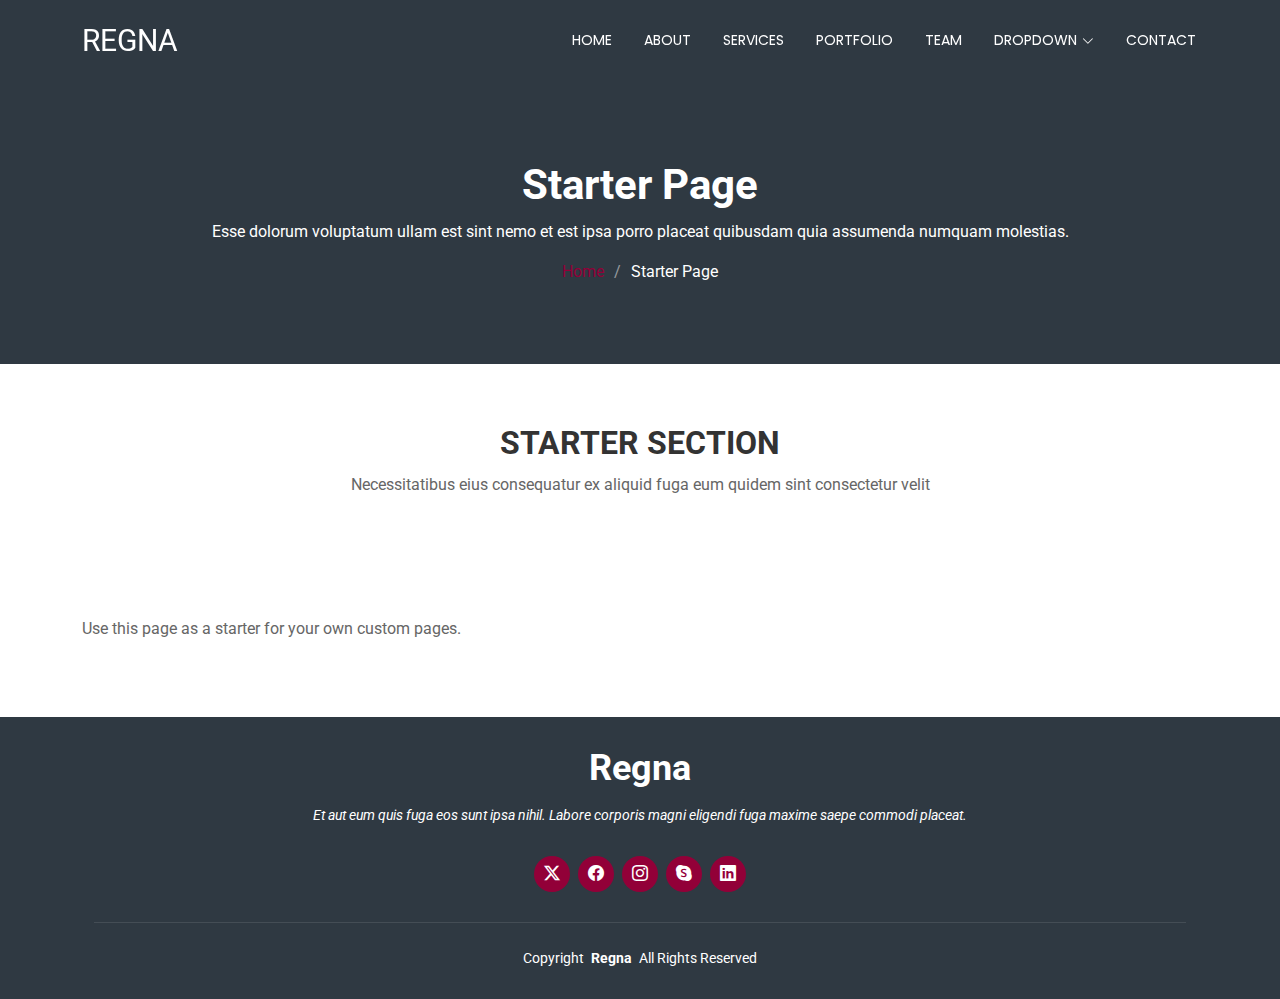
<file: other-research.html>
<!DOCTYPE html>
<html lang="en">

<head>
  <meta charset="utf-8">
  <meta content="width=device-width, initial-scale=1.0" name="viewport">
  <title>Starter Page - Regna Bootstrap Template</title>
  <meta name="description" content="">
  <meta name="keywords" content="">

  <!-- Favicons -->
  <link href="assets/img/favicon.png" rel="icon">
  <link href="assets/img/apple-touch-icon.png" rel="apple-touch-icon">

  <!-- Fonts -->
  <link href="https://fonts.googleapis.com" rel="preconnect">
  <link href="https://fonts.gstatic.com" rel="preconnect" crossorigin>
  <link href="https://fonts.googleapis.com/css2?family=Roboto:ital,wght@0,100;0,300;0,400;0,500;0,700;0,900;1,100;1,300;1,400;1,500;1,700;1,900&family=Poppins:ital,wght@0,100;0,200;0,300;0,400;0,500;0,600;0,700;0,800;0,900;1,100;1,200;1,300;1,400;1,500;1,600;1,700;1,800;1,900&display=swap" rel="stylesheet">

  <!-- Vendor CSS Files -->
  <link href="assets/vendor/bootstrap/css/bootstrap.min.css" rel="stylesheet">
  <link href="assets/vendor/bootstrap-icons/bootstrap-icons.css" rel="stylesheet">
  <link href="assets/vendor/aos/aos.css" rel="stylesheet">
  <link href="assets/vendor/glightbox/css/glightbox.min.css" rel="stylesheet">
  <link href="assets/vendor/swiper/swiper-bundle.min.css" rel="stylesheet">

  <!-- Main CSS File -->
  <link href="assets/css/main.css" rel="stylesheet">

  <!-- =======================================================
  * Template Name: Regna
  * Template URL: https://bootstrapmade.com/regna-bootstrap-onepage-template/
  * Updated: Aug 07 2024 with Bootstrap v5.3.3
  * Author: BootstrapMade.com
  * License: https://bootstrapmade.com/license/
  ======================================================== -->
</head>

<body class="starter-page-page">

  <header id="header" class="header d-flex align-items-center fixed-top">
    <div class="container-fluid container-xl position-relative d-flex align-items-center justify-content-between">

      <a href="index.html" class="logo d-flex align-items-center">
        <!-- Uncomment the line below if you also wish to use an image logo -->
        <!-- <img src="assets/img/logo.png" alt=""> -->
        <h1 class="sitename">Regna</h1>
      </a>

      <nav id="navmenu" class="navmenu">
        <ul>
          <li><a href="#hero">Home</a></li>
          <li><a href="#about">About</a></li>
          <li><a href="#services">Services</a></li>
          <li><a href="#portfolio">Portfolio</a></li>
          <li><a href="#team">Team</a></li>
          <li class="dropdown"><a href="#"><span>Dropdown</span> <i class="bi bi-chevron-down toggle-dropdown"></i></a>
            <ul>
              <li><a href="#">Dropdown 1</a></li>
              <li class="dropdown"><a href="#"><span>Deep Dropdown</span> <i class="bi bi-chevron-down toggle-dropdown"></i></a>
                <ul>
                  <li><a href="#">Deep Dropdown 1</a></li>
                  <li><a href="#">Deep Dropdown 2</a></li>
                  <li><a href="#">Deep Dropdown 3</a></li>
                  <li><a href="#">Deep Dropdown 4</a></li>
                  <li><a href="#">Deep Dropdown 5</a></li>
                </ul>
              </li>
              <li><a href="#">Dropdown 2</a></li>
              <li><a href="#">Dropdown 3</a></li>
              <li><a href="#">Dropdown 4</a></li>
            </ul>
          </li>
          <li><a href="#contact">Contact</a></li>
        </ul>
        <i class="mobile-nav-toggle d-xl-none bi bi-list"></i>
      </nav>

    </div>
  </header>

  <main class="main">

    <!-- Page Title -->
    <div class="page-title dark-background">
      <div class="container position-relative">
        <h1>Starter Page</h1>
        <p>Esse dolorum voluptatum ullam est sint nemo et est ipsa porro placeat quibusdam quia assumenda numquam molestias.</p>
        <nav class="breadcrumbs">
          <ol>
            <li><a href="index.html">Home</a></li>
            <li class="current">Starter Page</li>
          </ol>
        </nav>
      </div>
    </div><!-- End Page Title -->

    <!-- Starter Section Section -->
    <section id="starter-section" class="starter-section section">

      <!-- Section Title -->
      <div class="container section-title" data-aos="fade-up">
        <h2>Starter Section</h2>
        <p>Necessitatibus eius consequatur ex aliquid fuga eum quidem sint consectetur velit</p>
      </div><!-- End Section Title -->

      <div class="container" data-aos="fade-up">
        <p>Use this page as a starter for your own custom pages.</p>
      </div>

    </section><!-- /Starter Section Section -->

  </main>

  <footer id="footer" class="footer dark-background">
    <div class="container">
      <h3 class="sitename">Regna</h3>
      <p>Et aut eum quis fuga eos sunt ipsa nihil. Labore corporis magni eligendi fuga maxime saepe commodi placeat.</p>
      <div class="social-links d-flex justify-content-center">
        <a href=""><i class="bi bi-twitter-x"></i></a>
        <a href=""><i class="bi bi-facebook"></i></a>
        <a href=""><i class="bi bi-instagram"></i></a>
        <a href=""><i class="bi bi-skype"></i></a>
        <a href=""><i class="bi bi-linkedin"></i></a>
      </div>
      <div class="container">
        <div class="copyright">
          <span>Copyright</span> <strong class="px-1 sitename">Regna</strong> <span>All Rights Reserved</span>
        </div>
      </div>
    </div>
  </footer>

  <!-- Scroll Top -->
  <a href="#" id="scroll-top" class="scroll-top d-flex align-items-center justify-content-center"><i class="bi bi-arrow-up-short"></i></a>

  <!-- Preloader -->
  <div id="preloader"></div>

  <!-- Vendor JS Files -->
  <script src="assets/vendor/bootstrap/js/bootstrap.bundle.min.js"></script>
  <script src="assets/vendor/php-email-form/validate.js"></script>
  <script src="assets/vendor/aos/aos.js"></script>
  <script src="assets/vendor/glightbox/js/glightbox.min.js"></script>
  <script src="assets/vendor/purecounter/purecounter_vanilla.js"></script>
  <script src="assets/vendor/imagesloaded/imagesloaded.pkgd.min.js"></script>
  <script src="assets/vendor/isotope-layout/isotope.pkgd.min.js"></script>
  <script src="assets/vendor/swiper/swiper-bundle.min.js"></script>

  <!-- Main JS File -->
  <script src="assets/js/main.js"></script>

</body>

</html>
</file>
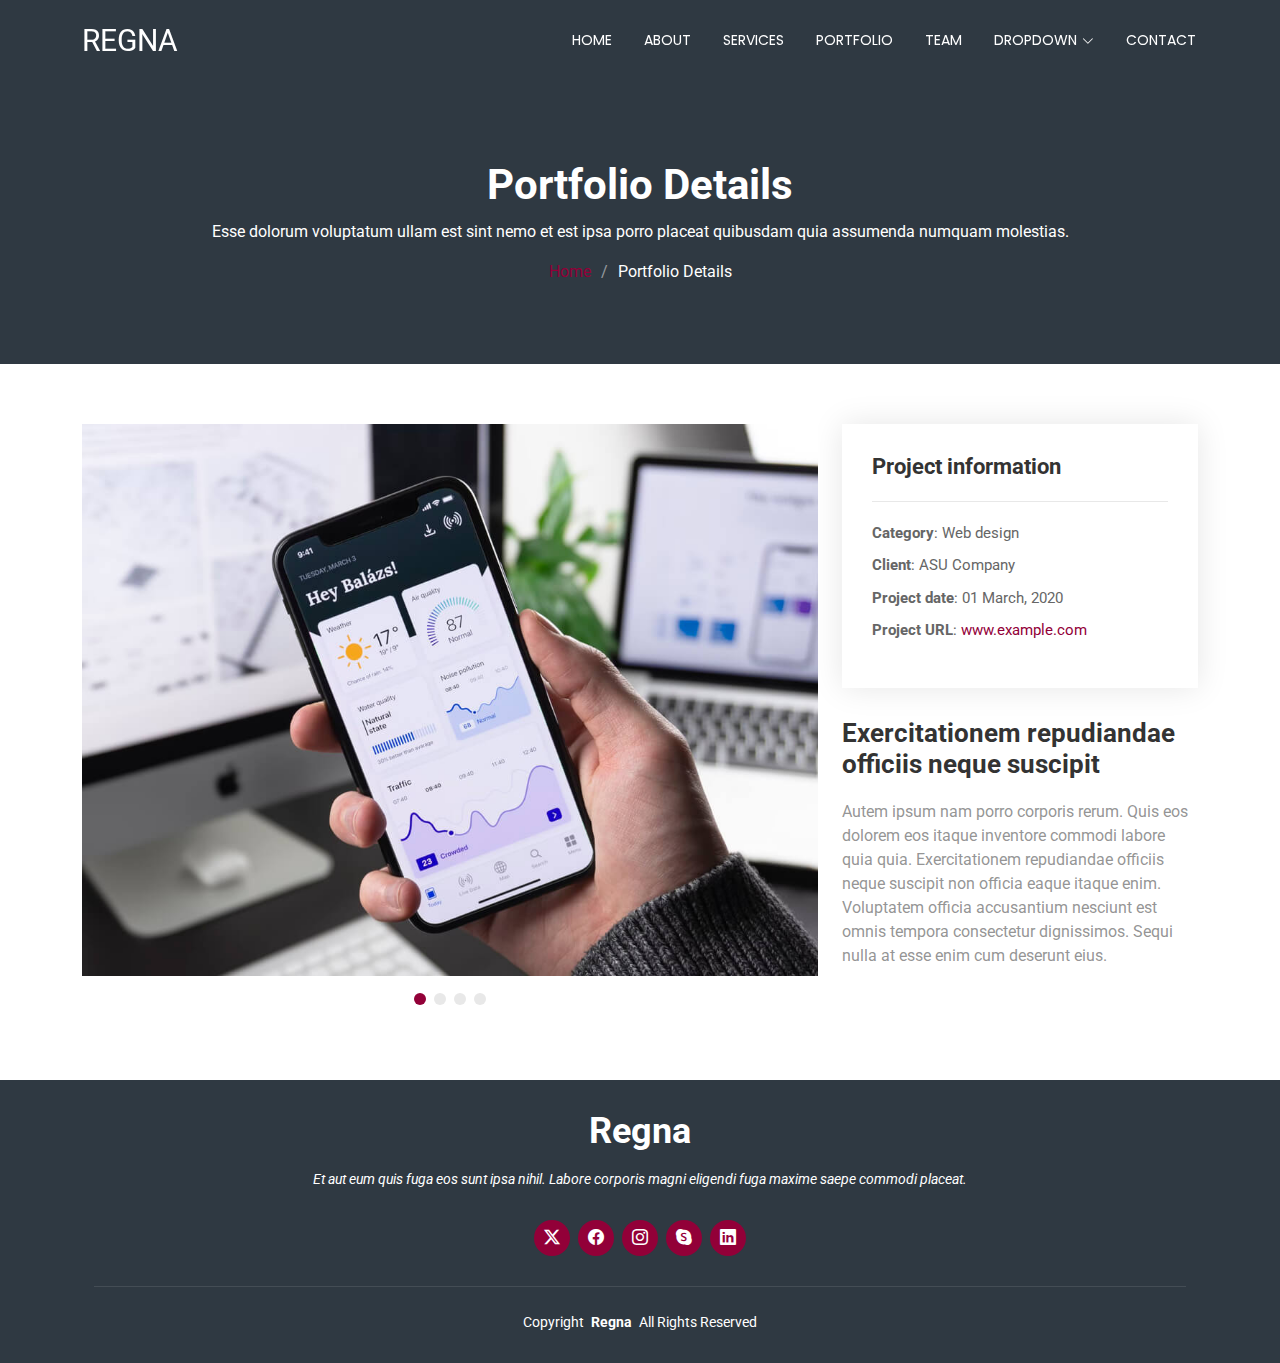
<file: portfolio-details.html>
<!DOCTYPE html>
<html lang="en">

<head>
  <meta charset="utf-8">
  <meta content="width=device-width, initial-scale=1.0" name="viewport">
  <title>Portfolio Details - Regna Bootstrap Template</title>
  <meta name="description" content="">
  <meta name="keywords" content="">

  <!-- Favicons -->
  <link href="assets/img/favicon.png" rel="icon">
  <link href="assets/img/apple-touch-icon.png" rel="apple-touch-icon">

  <!-- Fonts -->
  <link href="https://fonts.googleapis.com" rel="preconnect">
  <link href="https://fonts.gstatic.com" rel="preconnect" crossorigin>
  <link href="https://fonts.googleapis.com/css2?family=Roboto:ital,wght@0,100;0,300;0,400;0,500;0,700;0,900;1,100;1,300;1,400;1,500;1,700;1,900&family=Poppins:ital,wght@0,100;0,200;0,300;0,400;0,500;0,600;0,700;0,800;0,900;1,100;1,200;1,300;1,400;1,500;1,600;1,700;1,800;1,900&display=swap" rel="stylesheet">

  <!-- Vendor CSS Files -->
  <link href="assets/vendor/bootstrap/css/bootstrap.min.css" rel="stylesheet">
  <link href="assets/vendor/bootstrap-icons/bootstrap-icons.css" rel="stylesheet">
  <link href="assets/vendor/aos/aos.css" rel="stylesheet">
  <link href="assets/vendor/glightbox/css/glightbox.min.css" rel="stylesheet">
  <link href="assets/vendor/swiper/swiper-bundle.min.css" rel="stylesheet">

  <!-- Main CSS File -->
  <link href="assets/css/main.css" rel="stylesheet">

  <!-- =======================================================
  * Template Name: Regna
  * Template URL: https://bootstrapmade.com/regna-bootstrap-onepage-template/
  * Updated: Aug 07 2024 with Bootstrap v5.3.3
  * Author: BootstrapMade.com
  * License: https://bootstrapmade.com/license/
  ======================================================== -->
</head>

<body class="portfolio-details-page">

  <header id="header" class="header d-flex align-items-center fixed-top">
    <div class="container-fluid container-xl position-relative d-flex align-items-center justify-content-between">

      <a href="index.html" class="logo d-flex align-items-center">
        <!-- Uncomment the line below if you also wish to use an image logo -->
        <!-- <img src="assets/img/logo.png" alt=""> -->
        <h1 class="sitename">Regna</h1>
      </a>

      <nav id="navmenu" class="navmenu">
        <ul>
          <li><a href="#hero">Home</a></li>
          <li><a href="#about">About</a></li>
          <li><a href="#services">Services</a></li>
          <li><a href="#portfolio">Portfolio</a></li>
          <li><a href="#team">Team</a></li>
          <li class="dropdown"><a href="#"><span>Dropdown</span> <i class="bi bi-chevron-down toggle-dropdown"></i></a>
            <ul>
              <li><a href="#">Dropdown 1</a></li>
              <li class="dropdown"><a href="#"><span>Deep Dropdown</span> <i class="bi bi-chevron-down toggle-dropdown"></i></a>
                <ul>
                  <li><a href="#">Deep Dropdown 1</a></li>
                  <li><a href="#">Deep Dropdown 2</a></li>
                  <li><a href="#">Deep Dropdown 3</a></li>
                  <li><a href="#">Deep Dropdown 4</a></li>
                  <li><a href="#">Deep Dropdown 5</a></li>
                </ul>
              </li>
              <li><a href="#">Dropdown 2</a></li>
              <li><a href="#">Dropdown 3</a></li>
              <li><a href="#">Dropdown 4</a></li>
            </ul>
          </li>
          <li><a href="#contact">Contact</a></li>
        </ul>
        <i class="mobile-nav-toggle d-xl-none bi bi-list"></i>
      </nav>

    </div>
  </header>

  <main class="main">

    <!-- Page Title -->
    <div class="page-title dark-background">
      <div class="container position-relative">
        <h1>Portfolio Details</h1>
        <p>Esse dolorum voluptatum ullam est sint nemo et est ipsa porro placeat quibusdam quia assumenda numquam molestias.</p>
        <nav class="breadcrumbs">
          <ol>
            <li><a href="index.html">Home</a></li>
            <li class="current">Portfolio Details</li>
          </ol>
        </nav>
      </div>
    </div><!-- End Page Title -->

    <!-- Portfolio Details Section -->
    <section id="portfolio-details" class="portfolio-details section">

      <div class="container" data-aos="fade-up" data-aos-delay="100">

        <div class="row gy-4">

          <div class="col-lg-8">
            <div class="portfolio-details-slider swiper init-swiper">

              <script type="application/json" class="swiper-config">
                {
                  "loop": true,
                  "speed": 600,
                  "autoplay": {
                    "delay": 5000
                  },
                  "slidesPerView": "auto",
                  "pagination": {
                    "el": ".swiper-pagination",
                    "type": "bullets",
                    "clickable": true
                  }
                }
              </script>

              <div class="swiper-wrapper align-items-center">

                <div class="swiper-slide">
                  <img src="assets/img/portfolio/app-1.jpg" alt="">
                </div>

                <div class="swiper-slide">
                  <img src="assets/img/portfolio/product-1.jpg" alt="">
                </div>

                <div class="swiper-slide">
                  <img src="assets/img/portfolio/branding-1.jpg" alt="">
                </div>

                <div class="swiper-slide">
                  <img src="assets/img/portfolio/books-1.jpg" alt="">
                </div>

              </div>
              <div class="swiper-pagination"></div>
            </div>
          </div>

          <div class="col-lg-4">
            <div class="portfolio-info" data-aos="fade-up" data-aos-delay="200">
              <h3>Project information</h3>
              <ul>
                <li><strong>Category</strong>: Web design</li>
                <li><strong>Client</strong>: ASU Company</li>
                <li><strong>Project date</strong>: 01 March, 2020</li>
                <li><strong>Project URL</strong>: <a href="#">www.example.com</a></li>
              </ul>
            </div>
            <div class="portfolio-description" data-aos="fade-up" data-aos-delay="300">
              <h2>Exercitationem repudiandae officiis neque suscipit</h2>
              <p>
                Autem ipsum nam porro corporis rerum. Quis eos dolorem eos itaque inventore commodi labore quia quia. Exercitationem repudiandae officiis neque suscipit non officia eaque itaque enim. Voluptatem officia accusantium nesciunt est omnis tempora consectetur dignissimos. Sequi nulla at esse enim cum deserunt eius.
              </p>
            </div>
          </div>

        </div>

      </div>

    </section><!-- /Portfolio Details Section -->

  </main>

  <footer id="footer" class="footer dark-background">
    <div class="container">
      <h3 class="sitename">Regna</h3>
      <p>Et aut eum quis fuga eos sunt ipsa nihil. Labore corporis magni eligendi fuga maxime saepe commodi placeat.</p>
      <div class="social-links d-flex justify-content-center">
        <a href=""><i class="bi bi-twitter-x"></i></a>
        <a href=""><i class="bi bi-facebook"></i></a>
        <a href=""><i class="bi bi-instagram"></i></a>
        <a href=""><i class="bi bi-skype"></i></a>
        <a href=""><i class="bi bi-linkedin"></i></a>
      </div>
      <div class="container">
        <div class="copyright">
          <span>Copyright</span> <strong class="px-1 sitename">Regna</strong> <span>All Rights Reserved</span>
        </div>
      </div>
    </div>
  </footer>

  <!-- Scroll Top -->
  <a href="#" id="scroll-top" class="scroll-top d-flex align-items-center justify-content-center"><i class="bi bi-arrow-up-short"></i></a>

  <!-- Preloader -->
  <div id="preloader"></div>

  <!-- Vendor JS Files -->
  <script src="assets/vendor/bootstrap/js/bootstrap.bundle.min.js"></script>
  <script src="assets/vendor/php-email-form/validate.js"></script>
  <script src="assets/vendor/aos/aos.js"></script>
  <script src="assets/vendor/glightbox/js/glightbox.min.js"></script>
  <script src="assets/vendor/purecounter/purecounter_vanilla.js"></script>
  <script src="assets/vendor/imagesloaded/imagesloaded.pkgd.min.js"></script>
  <script src="assets/vendor/isotope-layout/isotope.pkgd.min.js"></script>
  <script src="assets/vendor/swiper/swiper-bundle.min.js"></script>

  <!-- Main JS File -->
  <script src="assets/js/main.js"></script>

</body>

</html>
</file>
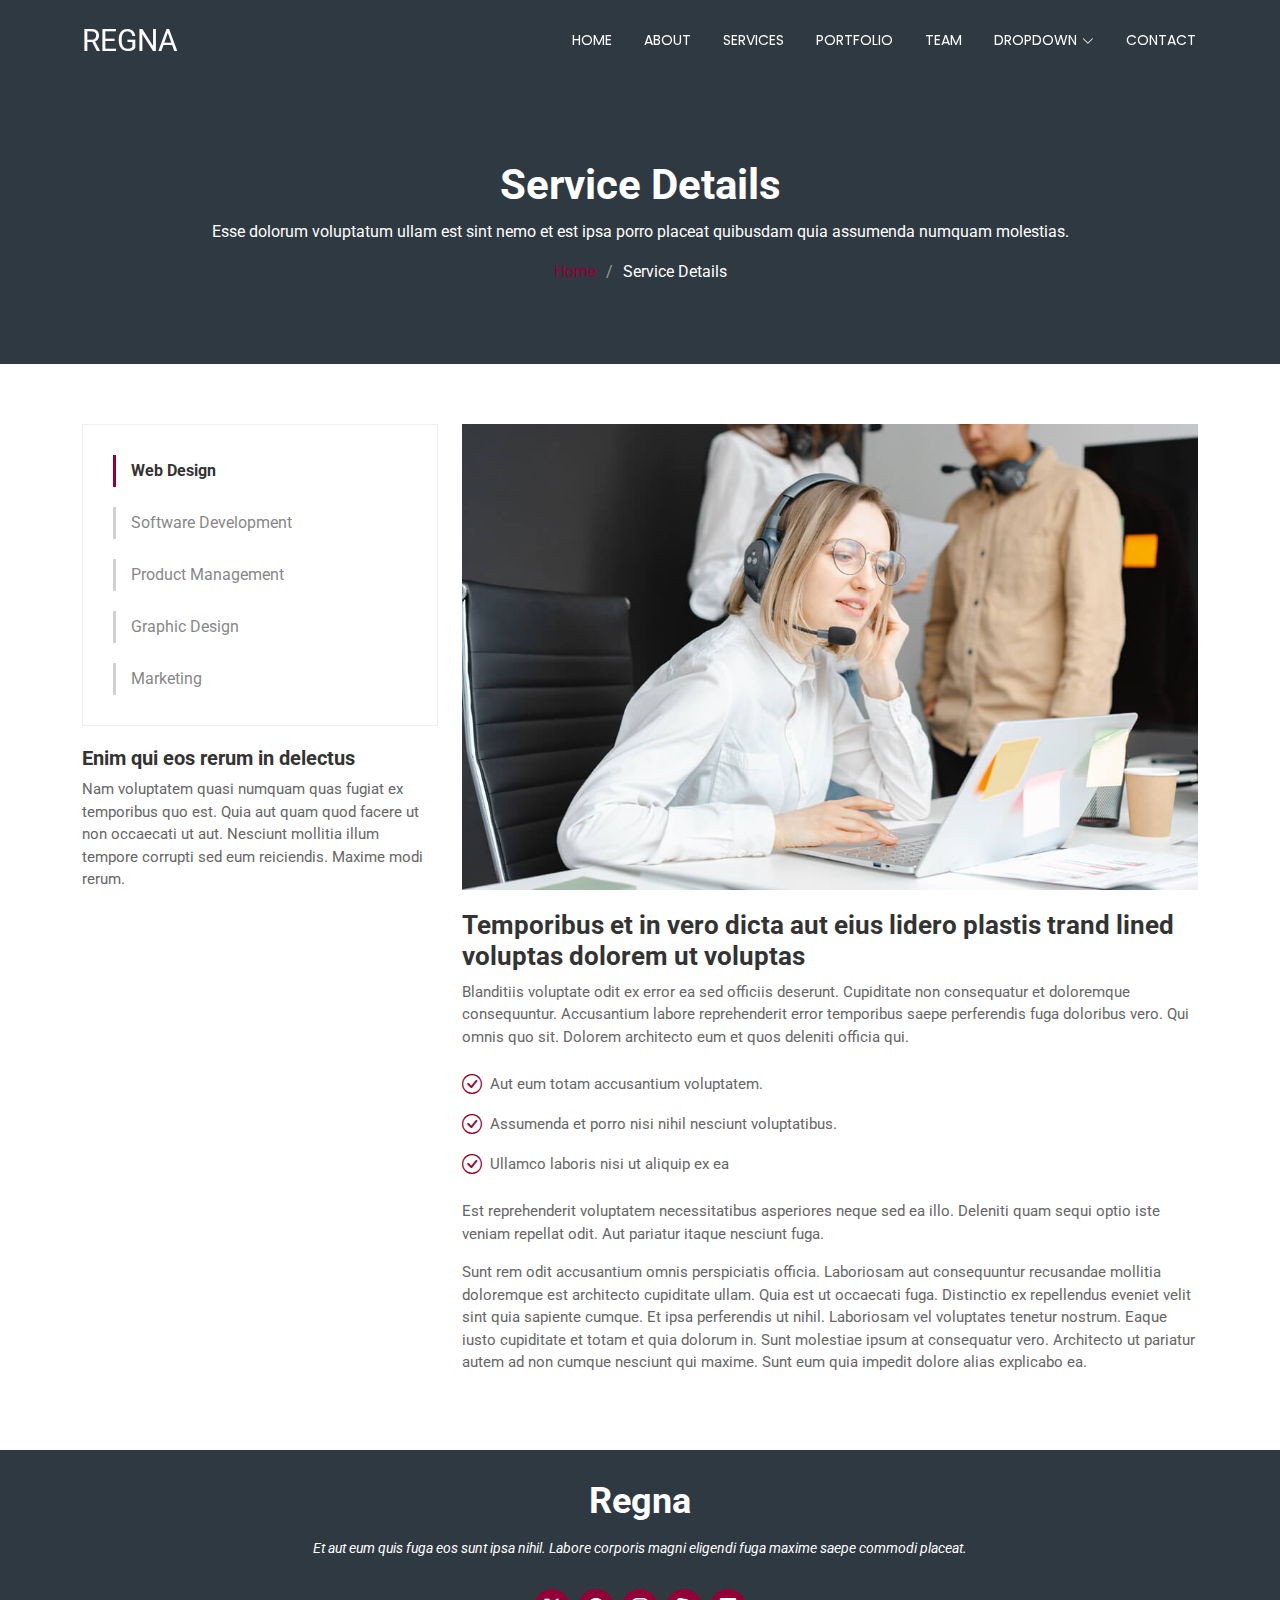
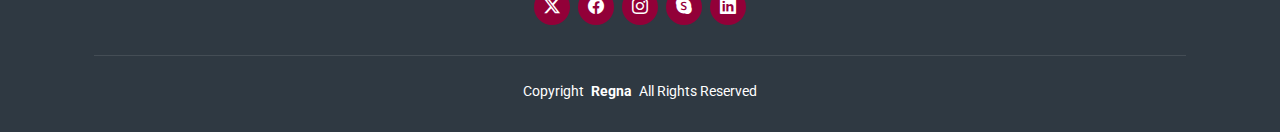
<file: service-details.html>
<!DOCTYPE html>
<html lang="en">

<head>
  <meta charset="utf-8">
  <meta content="width=device-width, initial-scale=1.0" name="viewport">
  <title>Service Details - Regna Bootstrap Template</title>
  <meta name="description" content="">
  <meta name="keywords" content="">

  <!-- Favicons -->
  <link href="assets/img/favicon.png" rel="icon">
  <link href="assets/img/apple-touch-icon.png" rel="apple-touch-icon">

  <!-- Fonts -->
  <link href="https://fonts.googleapis.com" rel="preconnect">
  <link href="https://fonts.gstatic.com" rel="preconnect" crossorigin>
  <link href="https://fonts.googleapis.com/css2?family=Roboto:ital,wght@0,100;0,300;0,400;0,500;0,700;0,900;1,100;1,300;1,400;1,500;1,700;1,900&family=Poppins:ital,wght@0,100;0,200;0,300;0,400;0,500;0,600;0,700;0,800;0,900;1,100;1,200;1,300;1,400;1,500;1,600;1,700;1,800;1,900&display=swap" rel="stylesheet">

  <!-- Vendor CSS Files -->
  <link href="assets/vendor/bootstrap/css/bootstrap.min.css" rel="stylesheet">
  <link href="assets/vendor/bootstrap-icons/bootstrap-icons.css" rel="stylesheet">
  <link href="assets/vendor/aos/aos.css" rel="stylesheet">
  <link href="assets/vendor/glightbox/css/glightbox.min.css" rel="stylesheet">
  <link href="assets/vendor/swiper/swiper-bundle.min.css" rel="stylesheet">

  <!-- Main CSS File -->
  <link href="assets/css/main.css" rel="stylesheet">

  <!-- =======================================================
  * Template Name: Regna
  * Template URL: https://bootstrapmade.com/regna-bootstrap-onepage-template/
  * Updated: Aug 07 2024 with Bootstrap v5.3.3
  * Author: BootstrapMade.com
  * License: https://bootstrapmade.com/license/
  ======================================================== -->
</head>

<body class="service-details-page">

  <header id="header" class="header d-flex align-items-center fixed-top">
    <div class="container-fluid container-xl position-relative d-flex align-items-center justify-content-between">

      <a href="index.html" class="logo d-flex align-items-center">
        <!-- Uncomment the line below if you also wish to use an image logo -->
        <!-- <img src="assets/img/logo.png" alt=""> -->
        <h1 class="sitename">Regna</h1>
      </a>

      <nav id="navmenu" class="navmenu">
        <ul>
          <li><a href="#hero">Home</a></li>
          <li><a href="#about">About</a></li>
          <li><a href="#services">Services</a></li>
          <li><a href="#portfolio">Portfolio</a></li>
          <li><a href="#team">Team</a></li>
          <li class="dropdown"><a href="#"><span>Dropdown</span> <i class="bi bi-chevron-down toggle-dropdown"></i></a>
            <ul>
              <li><a href="#">Dropdown 1</a></li>
              <li class="dropdown"><a href="#"><span>Deep Dropdown</span> <i class="bi bi-chevron-down toggle-dropdown"></i></a>
                <ul>
                  <li><a href="#">Deep Dropdown 1</a></li>
                  <li><a href="#">Deep Dropdown 2</a></li>
                  <li><a href="#">Deep Dropdown 3</a></li>
                  <li><a href="#">Deep Dropdown 4</a></li>
                  <li><a href="#">Deep Dropdown 5</a></li>
                </ul>
              </li>
              <li><a href="#">Dropdown 2</a></li>
              <li><a href="#">Dropdown 3</a></li>
              <li><a href="#">Dropdown 4</a></li>
            </ul>
          </li>
          <li><a href="#contact">Contact</a></li>
        </ul>
        <i class="mobile-nav-toggle d-xl-none bi bi-list"></i>
      </nav>

    </div>
  </header>

  <main class="main">

    <!-- Page Title -->
    <div class="page-title dark-background">
      <div class="container position-relative">
        <h1>Service Details</h1>
        <p>Esse dolorum voluptatum ullam est sint nemo et est ipsa porro placeat quibusdam quia assumenda numquam molestias.</p>
        <nav class="breadcrumbs">
          <ol>
            <li><a href="index.html">Home</a></li>
            <li class="current">Service Details</li>
          </ol>
        </nav>
      </div>
    </div><!-- End Page Title -->

    <!-- Service Details Section -->
    <section id="service-details" class="service-details section">

      <div class="container">

        <div class="row gy-4">

          <div class="col-lg-4" data-aos="fade-up" data-aos-delay="100">
            <div class="services-list">
              <a href="#" class="active">Web Design</a>
              <a href="#">Software Development</a>
              <a href="#">Product Management</a>
              <a href="#">Graphic Design</a>
              <a href="#">Marketing</a>
            </div>

            <h4>Enim qui eos rerum in delectus</h4>
            <p>Nam voluptatem quasi numquam quas fugiat ex temporibus quo est. Quia aut quam quod facere ut non occaecati ut aut. Nesciunt mollitia illum tempore corrupti sed eum reiciendis. Maxime modi rerum.</p>
          </div>

          <div class="col-lg-8" data-aos="fade-up" data-aos-delay="200">
            <img src="assets/img/services.jpg" alt="" class="img-fluid services-img">
            <h3>Temporibus et in vero dicta aut eius lidero plastis trand lined voluptas dolorem ut voluptas</h3>
            <p>
              Blanditiis voluptate odit ex error ea sed officiis deserunt. Cupiditate non consequatur et doloremque consequuntur. Accusantium labore reprehenderit error temporibus saepe perferendis fuga doloribus vero. Qui omnis quo sit. Dolorem architecto eum et quos deleniti officia qui.
            </p>
            <ul>
              <li><i class="bi bi-check-circle"></i> <span>Aut eum totam accusantium voluptatem.</span></li>
              <li><i class="bi bi-check-circle"></i> <span>Assumenda et porro nisi nihil nesciunt voluptatibus.</span></li>
              <li><i class="bi bi-check-circle"></i> <span>Ullamco laboris nisi ut aliquip ex ea</span></li>
            </ul>
            <p>
              Est reprehenderit voluptatem necessitatibus asperiores neque sed ea illo. Deleniti quam sequi optio iste veniam repellat odit. Aut pariatur itaque nesciunt fuga.
            </p>
            <p>
              Sunt rem odit accusantium omnis perspiciatis officia. Laboriosam aut consequuntur recusandae mollitia doloremque est architecto cupiditate ullam. Quia est ut occaecati fuga. Distinctio ex repellendus eveniet velit sint quia sapiente cumque. Et ipsa perferendis ut nihil. Laboriosam vel voluptates tenetur nostrum. Eaque iusto cupiditate et totam et quia dolorum in. Sunt molestiae ipsum at consequatur vero. Architecto ut pariatur autem ad non cumque nesciunt qui maxime. Sunt eum quia impedit dolore alias explicabo ea.
            </p>
          </div>

        </div>

      </div>

    </section><!-- /Service Details Section -->

  </main>

  <footer id="footer" class="footer dark-background">
    <div class="container">
      <h3 class="sitename">Regna</h3>
      <p>Et aut eum quis fuga eos sunt ipsa nihil. Labore corporis magni eligendi fuga maxime saepe commodi placeat.</p>
      <div class="social-links d-flex justify-content-center">
        <a href=""><i class="bi bi-twitter-x"></i></a>
        <a href=""><i class="bi bi-facebook"></i></a>
        <a href=""><i class="bi bi-instagram"></i></a>
        <a href=""><i class="bi bi-skype"></i></a>
        <a href=""><i class="bi bi-linkedin"></i></a>
      </div>
      <div class="container">
        <div class="copyright">
          <span>Copyright</span> <strong class="px-1 sitename">Regna</strong> <span>All Rights Reserved</span>
        </div>
      </div>
    </div>
  </footer>

  <!-- Scroll Top -->
  <a href="#" id="scroll-top" class="scroll-top d-flex align-items-center justify-content-center"><i class="bi bi-arrow-up-short"></i></a>

  <!-- Preloader -->
  <div id="preloader"></div>

  <!-- Vendor JS Files -->
  <script src="assets/vendor/bootstrap/js/bootstrap.bundle.min.js"></script>
  <script src="assets/vendor/php-email-form/validate.js"></script>
  <script src="assets/vendor/aos/aos.js"></script>
  <script src="assets/vendor/glightbox/js/glightbox.min.js"></script>
  <script src="assets/vendor/purecounter/purecounter_vanilla.js"></script>
  <script src="assets/vendor/imagesloaded/imagesloaded.pkgd.min.js"></script>
  <script src="assets/vendor/isotope-layout/isotope.pkgd.min.js"></script>
  <script src="assets/vendor/swiper/swiper-bundle.min.js"></script>

  <!-- Main JS File -->
  <script src="assets/js/main.js"></script>

</body>

</html>
</file>
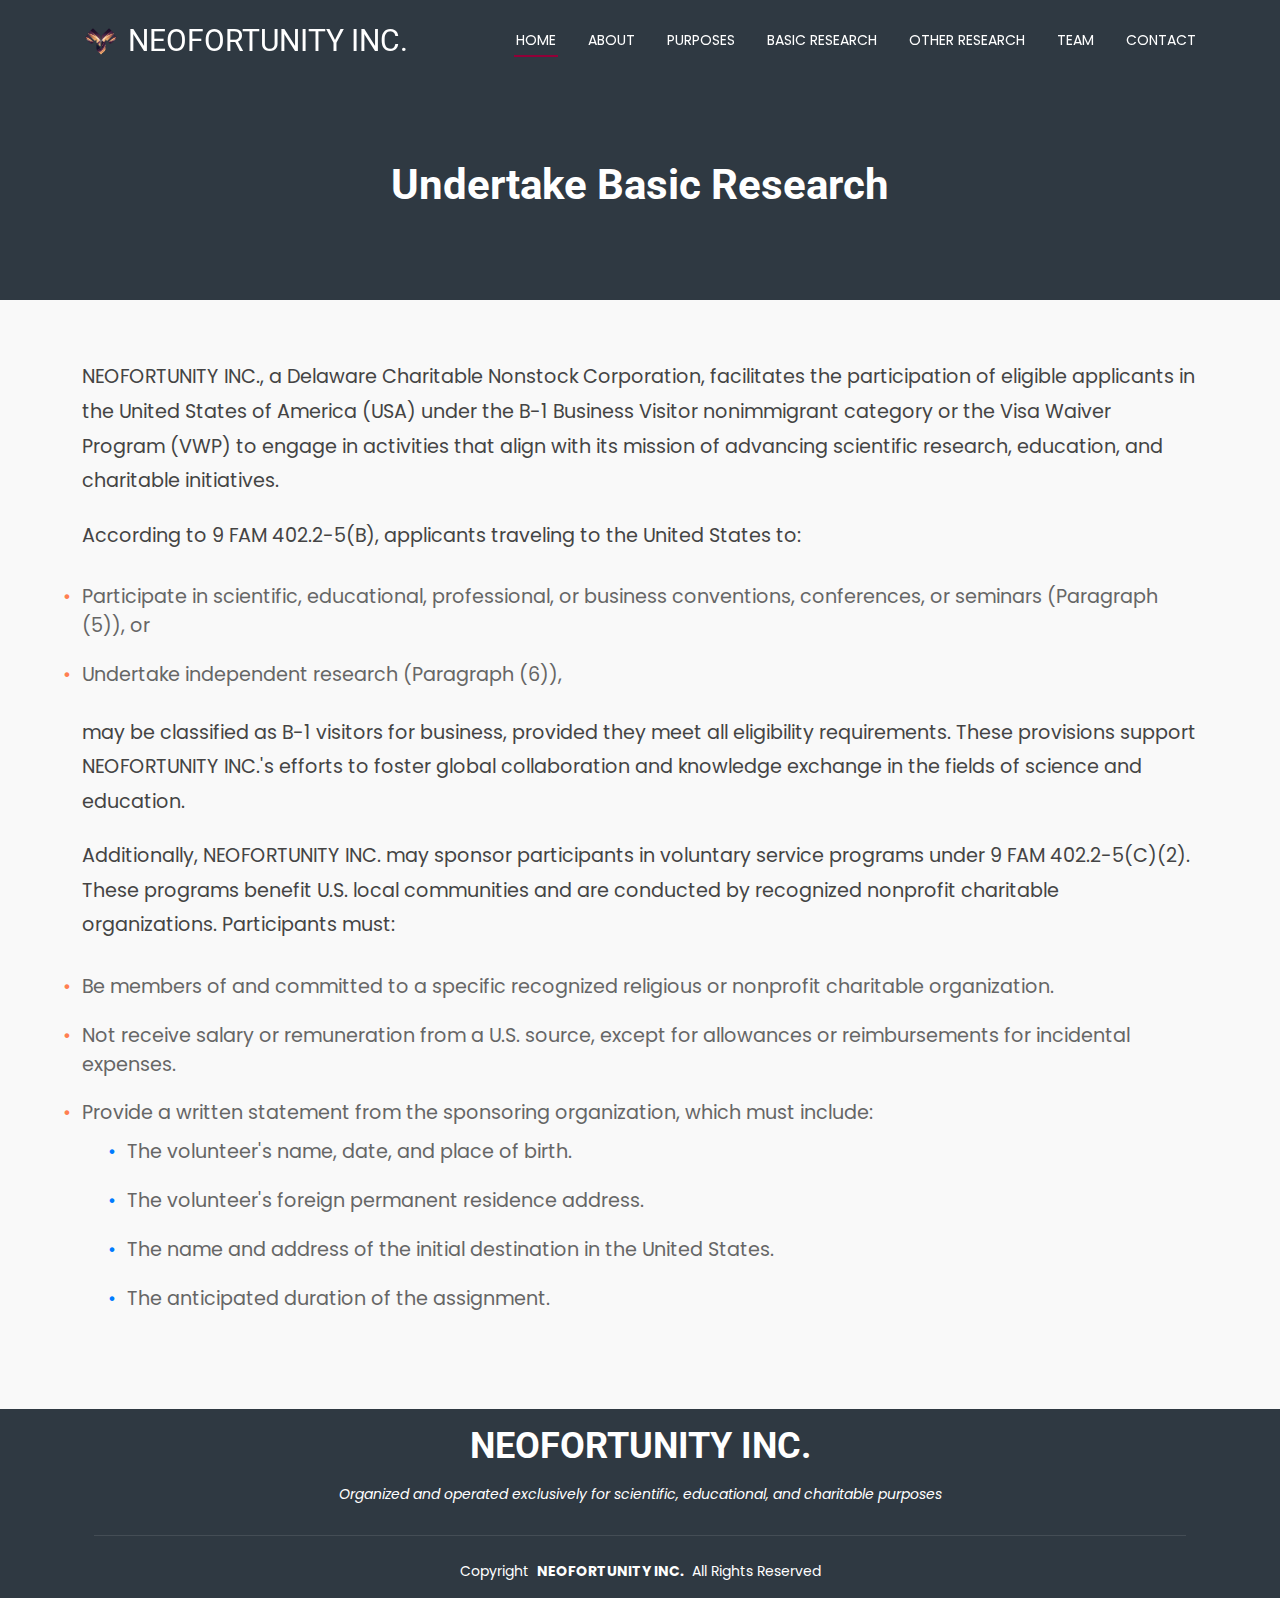
<file: undertake-basic-research.html>
<!DOCTYPE html>
<html lang="en">

<head>
  <meta charset="utf-8">
  <meta content="width=device-width, initial-scale=1.0" name="viewport">
  <title>Undertake Basic Research - NEOFORTUNITY INC.</title>
  <meta name="description" content="">
  <meta name="keywords" content="">

  <!-- Favicons -->
  <link href="assets/img/favicon.png" rel="icon">
  <link href="assets/img/apple-touch-icon.png" rel="apple-touch-icon">

  <!-- Fonts -->
  <link href="https://fonts.googleapis.com" rel="preconnect">
  <link href="https://fonts.gstatic.com" rel="preconnect" crossorigin>
  <link href="https://fonts.googleapis.com/css2?family=Roboto:wght@400&family=Poppins:wght@400&display=swap" rel="stylesheet">

  <!-- Vendor CSS Files -->
  <link href="assets/vendor/bootstrap/css/bootstrap.min.css" rel="stylesheet">
  <link href="assets/vendor/bootstrap-icons/bootstrap-icons.css" rel="stylesheet">
  <link href="assets/vendor/aos/aos.css" rel="stylesheet">
  <link href="assets/vendor/glightbox/css/glightbox.min.css" rel="stylesheet">
  <link href="assets/vendor/swiper/swiper-bundle.min.css" rel="stylesheet">

  <!-- Main CSS File -->
  <link href="assets/css/main.css" rel="stylesheet">
  <style>
    html, body {
      height: 100%;
      margin: 0;
      font-family: 'Poppins', sans-serif; /* 确保使用相同的字体 */
    }
    .content-section {
      padding: 60px 0;
      background-color: #f9f9f9;
    }
    .content-section p {
      font-size: 1.2rem;
      line-height: 1.8;
      margin-bottom: 20px;
      color: #444; /* 深色文本以提高可读性 */
    }
    .content-section h3 {
      margin-top: 40px;
      font-size: 1.8rem;
      text-align: center;
      color: #222; /* 深色标题 */
    }
    .content-section ul {
      list-style-type: none; /* 移除默认列表样式 */
      padding: 0;
      text-align: left; /* 左对齐文本 */
    }
    .content-section ul > li {
      padding: 10px 0;
      font-size: 1.2rem;
      position: relative;
    }
    .content-section ul > li::before {
      content: "•"; /* 添加项目符号 */
      color: #ff7f50; /* 默认橘色项目符号 */
      display: inline-block;
      width: 1em; /* 项目符号的空间 */
      margin-left: -1em; /* 调整项目符号位置 */
    }
    /* 特定列表项的项目符号颜色 */
    .content-section ul > li.special::before {
      color: #007bff; /* 更改为蓝色 */
    }
    /* 交换颜色的样式 */
    .content-section ul > li.orange::before {
      color: #ff7f50; /* 橘色 */
    }
    .content-section ul > li.blue::before {
      color: #007bff; /* 蓝色 */
    }
  </style>
</head>

<body class="starter-page-page">

  <header id="header" class="header d-flex align-items-center fixed-top">
    <div class="container-fluid container-xl position-relative d-flex align-items-center justify-content-between">
      <a href="index.html" class="logo d-flex align-items-center">
        <img src="assets/img/logo.png" alt="">
        <h1 class="sitename">NEOFORTUNITY INC.</h1>
      </a>
      <nav id="navmenu" class="navmenu">
        <ul>
          <li><a href="index.html#home" class="active">Home</a></li>
          <li><a href="index.html#about">About</a></li>
          <li><a href="index.html#purposes">Purposes</a></li>
          <li><a href="basic-research.html">Basic Research</a></li>
          <li><a href="#">Other Research</a></li>
          <li><a href="index.html#team">Team</a></li>
          <li><a href="index.html#contact">Contact</a></li>
        </ul>
        <i class="mobile-nav-toggle d-xl-none bi bi-list"></i>
      </nav>
    </div>
  </header>

  <main class="main">
    <div class="page-title dark-background">
      <div class="container position-relative">
        <h1>Undertake Basic Research</h1>
      </div>
    </div>

    <section id="research-section" class="research-section section content-section">
      <div class="container" data-aos="fade-up">
        <p>NEOFORTUNITY INC., a Delaware Charitable Nonstock Corporation, facilitates the participation of eligible applicants in the United States of America (USA) under the B-1 Business Visitor nonimmigrant category or the Visa Waiver Program (VWP) to engage in activities that align with its mission of advancing scientific research, education, and charitable initiatives.</p>

        <p>According to 9 FAM 402.2-5(B), applicants traveling to the United States to:</p>
        <ul>
          <li>Participate in scientific, educational, professional, or business conventions, conferences, or seminars (Paragraph (5)), or</li>
          <li>Undertake independent research (Paragraph (6)),</li>
        </ul>
        <p>may be classified as B-1 visitors for business, provided they meet all eligibility requirements. These provisions support NEOFORTUNITY INC.'s efforts to foster global collaboration and knowledge exchange in the fields of science and education.</p>

        <p>Additionally, NEOFORTUNITY INC. may sponsor participants in voluntary service programs under 9 FAM 402.2-5(C)(2). These programs benefit U.S. local communities and are conducted by recognized nonprofit charitable organizations. Participants must:</p>
        <ul>
          <li class="orange">Be members of and committed to a specific recognized religious or nonprofit charitable organization.</li>
          <li class="orange">Not receive salary or remuneration from a U.S. source, except for allowances or reimbursements for incidental expenses.</li>
          <li class="orange">Provide a written statement from the sponsoring organization, which must include:
            <ul>
              <li class="blue">The volunteer's name, date, and place of birth.</li>
              <li class="blue">The volunteer's foreign permanent residence address.</li>
              <li class="blue">The name and address of the initial destination in the United States.</li>
              <li class="blue">The anticipated duration of the assignment.</li>
            </ul>
          </li>
        </ul>
      </div>
    </section>
  </main>

  <footer id="footer" class="footer dark-background py-3">
    <div class="container text-center">
      <h3 class="sitename">NEOFORTUNITY INC.</h3>
      <p>Organized and operated exclusively for scientific, educational, and charitable purposes</p>
      <div class="container">
        <div class="copyright">
          <span>Copyright</span> <strong class="px-1 sitename">NEOFORTUNITY INC.</strong> <span>All Rights Reserved</span>
        </div>
      </div>
    </div>
  </footer>

  <!-- Scroll Top -->
  <a href="#" id="scroll-top" class="scroll-top d-flex align-items-center justify-content-center"><i class="bi bi-arrow-up-short"></i></a>

  <!-- Preloader -->
  <div id="preloader"></div>

  <!-- Vendor JS Files -->
  <script src="assets/vendor/bootstrap/js/bootstrap.bundle.min.js"></script>
  <script src="assets/vendor/php-email-form/validate.js"></script>
  <script src="assets/vendor/aos/aos.js"></script>
  <script src="assets/vendor/glightbox/js/glightbox.min.js"></script>
  <script src="assets/vendor/purecounter/purecounter_vanilla.js"></script>
  <script src="assets/vendor/imagesloaded/imagesloaded.pkgd.min.js"></script>
  <script src="assets/vendor/isotope-layout/isotope.pkgd.min.js"></script>
  <script src="assets/vendor/swiper/swiper-bundle.min.js"></script>

  <!-- Main JS File -->
  <script src="assets/js/main.js"></script>

</body>

</html>
</file>
<file: assets/css/main.css>
/**
* Template Name: Regna
* Template URL: https://bootstrapmade.com/regna-bootstrap-onepage-template/
* Updated: Aug 07 2024 with Bootstrap v5.3.3
* Author: BootstrapMade.com
* License: https://bootstrapmade.com/license/
*/

/*--------------------------------------------------------------
# Font & Color Variables
# Help: https://bootstrapmade.com/color-system/
--------------------------------------------------------------*/
/* Fonts */
:root {
  --default-font: "Roboto",  system-ui, -apple-system, "Segoe UI", Roboto, "Helvetica Neue", Arial, "Noto Sans", "Liberation Sans", sans-serif, "Apple Color Emoji", "Segoe UI Emoji", "Segoe UI Symbol", "Noto Color Emoji";
  --heading-font: "Roboto",  sans-serif;
  --nav-font: "Poppins",  sans-serif;
}

/* Global Colors - The following color variables are used throughout the website. Updating them here will change the color scheme of the entire website */
:root {
  --background-color: #ffffff; /* Background color for the entire website, including individual sections */
  --default-color: #666666; /* Default color used for the majority of the text content across the entire website */
  --heading-color: #333333; /* Color for headings, subheadings and title throughout the website */
  --accent-color: #920038; /* Accent color that represents your brand on the website. It's used for buttons, links, and other elements that need to stand out */
  --surface-color: #ffffff; /* The surface color is used as a background of boxed elements within sections, such as cards, icon boxes, or other elements that require a visual separation from the global background. */
  --contrast-color: #ffffff; /* Contrast color for text, ensuring readability against backgrounds of accent, heading, or default colors. */
}

/* Nav Menu Colors - The following color variables are used specifically for the navigation menu. They are separate from the global colors to allow for more customization options */
:root {
  --nav-color: #ffffff;  /* The default color of the main navmenu links */
  --nav-hover-color: #ffffff; /* Applied to main navmenu links when they are hovered over or active */
  --nav-mobile-background-color: #ffffff; /* Used as the background color for mobile navigation menu */
  --nav-dropdown-background-color: #ffffff; /* Used as the background color for dropdown items that appear when hovering over primary navigation items */
  --nav-dropdown-color: #666666; /* Used for navigation links of the dropdown items in the navigation menu. */
  --nav-dropdown-hover-color: #920038; /* Similar to --nav-hover-color, this color is applied to dropdown navigation links when they are hovered over. */
}

/* Color Presets - These classes override global colors when applied to any section or element, providing reuse of the sam color scheme. */

.light-background {
  --background-color: #f9f9f9;
  --surface-color: #ffffff;
}

.dark-background {
  --background-color: #2f3942;
  --default-color: #ffffff;
  --heading-color: #ffffff;
  --surface-color: #445360;
  --contrast-color: #ffffff;
}

/* Smooth scroll */
:root {
  scroll-behavior: smooth;
}

/*--------------------------------------------------------------
# General Styling & Shared Classes
--------------------------------------------------------------*/
body {
  color: var(--default-color);
  background-color: var(--background-color);
  font-family: var(--default-font);
}

a {
  color: var(--accent-color);
  text-decoration: none;
  transition: 0.3s;
}

a:hover {
  color: color-mix(in srgb, var(--accent-color), transparent 25%);
  text-decoration: none;
}

h1,
h2,
h3,
h4,
h5,
h6 {
  color: var(--heading-color);
  font-family: var(--heading-font);
}

/* Pulsating Play Button
------------------------------*/
.pulsating-play-btn {
  width: 94px;
  height: 94px;
  background: radial-gradient(var(--accent-color) 50%, color-mix(in srgb, var(--accent-color), transparent 75%) 52%);
  border-radius: 50%;
  display: block;
  position: relative;
  overflow: hidden;
}

.pulsating-play-btn:before {
  content: "";
  position: absolute;
  width: 120px;
  height: 120px;
  animation-delay: 0s;
  animation: pulsate-play-btn 2s;
  animation-direction: forwards;
  animation-iteration-count: infinite;
  animation-timing-function: steps;
  opacity: 1;
  border-radius: 50%;
  border: 5px solid color-mix(in srgb, var(--accent-color), transparent 30%);
  top: -15%;
  left: -15%;
  background: rgba(198, 16, 0, 0);
}

.pulsating-play-btn:after {
  content: "";
  position: absolute;
  left: 50%;
  top: 50%;
  transform: translateX(-40%) translateY(-50%);
  width: 0;
  height: 0;
  border-top: 10px solid transparent;
  border-bottom: 10px solid transparent;
  border-left: 15px solid #fff;
  z-index: 100;
  transition: all 400ms cubic-bezier(0.55, 0.055, 0.675, 0.19);
}

.pulsating-play-btn:hover:before {
  content: "";
  position: absolute;
  left: 50%;
  top: 50%;
  transform: translateX(-40%) translateY(-50%);
  width: 0;
  height: 0;
  border: none;
  border-top: 10px solid transparent;
  border-bottom: 10px solid transparent;
  border-left: 15px solid #fff;
  z-index: 200;
  animation: none;
  border-radius: 0;
}

.pulsating-play-btn:hover:after {
  border-left: 15px solid var(--accent-color);
  transform: scale(20);
}

@keyframes pulsate-play-btn {
  0% {
    transform: scale(0.6, 0.6);
    opacity: 1;
  }

  100% {
    transform: scale(1, 1);
    opacity: 0;
  }
}

/* PHP Email Form Messages
------------------------------*/
.php-email-form .error-message {
  display: none;
  background: #df1529;
  color: #ffffff;
  text-align: left;
  padding: 15px;
  margin-bottom: 24px;
  font-weight: 600;
}

.php-email-form .sent-message {
  display: none;
  color: #ffffff;
  background: #059652;
  text-align: center;
  padding: 15px;
  margin-bottom: 24px;
  font-weight: 600;
}

.php-email-form .loading {
  display: none;
  background: var(--surface-color);
  text-align: center;
  padding: 15px;
  margin-bottom: 24px;
}

.php-email-form .loading:before {
  content: "";
  display: inline-block;
  border-radius: 50%;
  width: 24px;
  height: 24px;
  margin: 0 10px -6px 0;
  border: 3px solid var(--accent-color);
  border-top-color: var(--surface-color);
  animation: php-email-form-loading 1s linear infinite;
}

@keyframes php-email-form-loading {
  0% {
    transform: rotate(0deg);
  }

  100% {
    transform: rotate(360deg);
  }
}

/*--------------------------------------------------------------
# Global Header
--------------------------------------------------------------*/
.header {
  --background-color: rgba(0, 0, 0, 0);
  --default-color: #ffffff;
  --heading-color: #ffffff;
  color: var(--default-color);
  background-color: var(--background-color);
  padding: 15px 0;
  transition: all 0.5s;
  z-index: 997;
}

.header .logo {
  line-height: 1;
}

.header .logo img {
  max-height: 32px;
  margin-right: 8px;
}

.header .logo h1 {
  font-size: 30px;
  margin: 0;
  font-weight: 400;
  color: var(--heading-color);
  text-transform: uppercase;
}

.scrolled .header {
  box-shadow: 0px 0 18px rgba(0, 0, 0, 0.1);
}

/* Global Header on Scroll
------------------------------*/
.scrolled .header {
  --background-color: #474d52;
}

/*--------------------------------------------------------------
# Navigation Menu
--------------------------------------------------------------*/
/* Desktop Navigation */
@media (min-width: 1200px) {
  .navmenu {
    padding: 0;
  }

  .navmenu ul {
    margin: 0;
    padding: 0;
    display: flex;
    list-style: none;
    align-items: center;
  }

  .navmenu li {
    position: relative;
  }

  .navmenu>ul>li {
    white-space: nowrap;
    padding: 15px 14px;
  }

  .navmenu>ul>li:last-child {
    padding-right: 0;
  }

  .navmenu a,
  .navmenu a:focus {
    color: var(--nav-color);
    font-size: 14px;
    padding: 0 2px;
    font-family: var(--nav-font);
    font-weight: 400;
    display: flex;
    align-items: center;
    justify-content: space-between;
    white-space: nowrap;
    transition: 0.3s;
    position: relative;
    text-transform: uppercase;
  }

  .navmenu a i,
  .navmenu a:focus i {
    font-size: 12px;
    line-height: 0;
    margin-left: 5px;
    transition: 0.3s;
  }

  .navmenu>ul>li>a:before {
    content: "";
    position: absolute;
    width: 100%;
    height: 2px;
    bottom: -6px;
    left: 0;
    background-color: var(--accent-color);
    visibility: hidden;
    width: 0px;
    transition: all 0.3s ease-in-out 0s;
  }

  .navmenu a:hover:before,
  .navmenu li:hover>a:before,
  .navmenu .active:before {
    visibility: visible;
    width: 100%;
  }

  .navmenu li:hover>a,
  .navmenu .active,
  .navmenu .active:focus {
    color: var(--nav-hover-color);
  }

  .navmenu .dropdown ul {
    margin: 0;
    padding: 10px 0;
    background: var(--nav-dropdown-background-color);
    display: block;
    position: absolute;
    visibility: hidden;
    left: 14px;
    top: 130%;
    opacity: 0;
    transition: 0.3s;
    border-radius: 4px;
    z-index: 99;
    box-shadow: 0px 0px 30px rgba(0, 0, 0, 0.1);
  }

  .navmenu .dropdown ul li {
    min-width: 200px;
  }

  .navmenu .dropdown ul a {
    padding: 10px 20px;
    font-size: 15px;
    text-transform: none;
    color: var(--nav-dropdown-color);
  }

  .navmenu .dropdown ul a i {
    font-size: 12px;
  }

  .navmenu .dropdown ul a:hover,
  .navmenu .dropdown ul .active:hover,
  .navmenu .dropdown ul li:hover>a {
    color: var(--nav-dropdown-hover-color);
  }

  .navmenu .dropdown:hover>ul {
    opacity: 1;
    top: 100%;
    visibility: visible;
  }

  .navmenu .dropdown .dropdown ul {
    top: 0;
    left: -90%;
    visibility: hidden;
  }

  .navmenu .dropdown .dropdown:hover>ul {
    opacity: 1;
    top: 0;
    left: -100%;
    visibility: visible;
  }
}

/* Mobile Navigation */
@media (max-width: 1199px) {
  .mobile-nav-toggle {
    color: var(--nav-color);
    font-size: 28px;
    line-height: 0;
    margin-right: 10px;
    cursor: pointer;
    transition: color 0.3s;
  }

  .navmenu {
    padding: 0;
    z-index: 9997;
  }

  .navmenu ul {
    display: none;
    list-style: none;
    position: absolute;
    inset: 60px 20px 20px 20px;
    padding: 10px 0;
    margin: 0;
    border-radius: 6px;
    background-color: var(--nav-mobile-background-color);
    border: 1px solid color-mix(in srgb, var(--default-color), transparent 90%);
    box-shadow: none;
    overflow-y: auto;
    transition: 0.3s;
    z-index: 9998;
  }

  .navmenu a,
  .navmenu a:focus {
    color: var(--nav-dropdown-color);
    padding: 10px 20px;
    font-family: var(--nav-font);
    font-size: 17px;
    font-weight: 500;
    display: flex;
    align-items: center;
    justify-content: space-between;
    white-space: nowrap;
    transition: 0.3s;
  }

  .navmenu a i,
  .navmenu a:focus i {
    font-size: 12px;
    line-height: 0;
    margin-left: 5px;
    width: 30px;
    height: 30px;
    display: flex;
    align-items: center;
    justify-content: center;
    border-radius: 50%;
    transition: 0.3s;
    background-color: color-mix(in srgb, var(--accent-color), transparent 90%);
  }

  .navmenu a i:hover,
  .navmenu a:focus i:hover {
    background-color: var(--accent-color);
    color: var(--contrast-color);
  }

  .navmenu a:hover,
  .navmenu .active,
  .navmenu .active:focus {
    color: var(--nav-dropdown-hover-color);
  }

  .navmenu .active i,
  .navmenu .active:focus i {
    background-color: var(--accent-color);
    color: var(--contrast-color);
    transform: rotate(180deg);
  }

  .navmenu .dropdown ul {
    position: static;
    display: none;
    z-index: 99;
    padding: 10px 0;
    margin: 10px 20px;
    background-color: var(--nav-dropdown-background-color);
    transition: all 0.5s ease-in-out;
  }

  .navmenu .dropdown ul ul {
    background-color: rgba(33, 37, 41, 0.1);
  }

  .navmenu .dropdown>.dropdown-active {
    display: block;
    background-color: rgba(33, 37, 41, 0.03);
  }

  .mobile-nav-active {
    overflow: hidden;
  }

  .mobile-nav-active .mobile-nav-toggle {
    color: #fff;
    position: absolute;
    font-size: 32px;
    top: 15px;
    right: 15px;
    margin-right: 0;
    z-index: 9999;
  }

  .mobile-nav-active .navmenu {
    position: fixed;
    overflow: hidden;
    inset: 0;
    background: rgba(33, 37, 41, 0.8);
    transition: 0.3s;
  }

  .mobile-nav-active .navmenu>ul {
    display: block;
  }
}

/*--------------------------------------------------------------
# Global Footer
--------------------------------------------------------------*/
.footer {
  color: var(--default-color);
  background-color: var(--background-color);
  font-size: 14px;
  text-align: center;
  padding: 30px 0;
  position: relative;
}

.footer h3 {
  font-size: 36px;
  font-weight: 700;
  position: relative;
  padding: 0;
  margin: 0 0 15px 0;
}

.footer p {
  font-size: 15;
  font-style: italic;
  padding: 0;
  margin: 0 0 30px 0;
}

.footer .social-links {
  margin: 0 0 30px 0;
}

.footer .social-links a {
  font-size: 16px;
  display: flex;
  align-items: center;
  justify-content: center;
  background: var(--accent-color);
  color: var(--contrast-color);
  line-height: 1;
  margin: 0 4px;
  border-radius: 50%;
  text-align: center;
  width: 36px;
  height: 36px;
  transition: 0.3s;
}

.footer .social-links a:hover {
  background: color-mix(in srgb, var(--accent-color), transparent 20%);
  text-decoration: none;
}

.footer .copyright {
  padding-top: 25px;
  border-top: 1px solid color-mix(in srgb, var(--default-color), transparent 90%);
}

.footer .credits {
  font-size: 13px;
  padding-top: 5px;
}

/*--------------------------------------------------------------
# Preloader
--------------------------------------------------------------*/
#preloader {
  position: fixed;
  inset: 0;
  z-index: 999999;
  overflow: hidden;
  background: var(--background-color);
  transition: all 0.6s ease-out;
}

#preloader:before {
  content: "";
  position: fixed;
  top: calc(50% - 30px);
  left: calc(50% - 30px);
  border: 6px solid #ffffff;
  border-color: var(--accent-color) transparent var(--accent-color) transparent;
  border-radius: 50%;
  width: 60px;
  height: 60px;
  animation: animate-preloader 1.5s linear infinite;
}

@keyframes animate-preloader {
  0% {
    transform: rotate(0deg);
  }

  100% {
    transform: rotate(360deg);
  }
}

/*--------------------------------------------------------------
# Scroll Top Button
--------------------------------------------------------------*/
.scroll-top {
  position: fixed;
  visibility: hidden;
  opacity: 0;
  right: 15px;
  bottom: 15px;
  z-index: 99999;
  background-color: var(--accent-color);
  width: 40px;
  height: 40px;
  border-radius: 4px;
  transition: all 0.4s;
}

.scroll-top i {
  font-size: 24px;
  color: var(--contrast-color);
  line-height: 0;
}

.scroll-top:hover {
  background-color: color-mix(in srgb, var(--accent-color), transparent 20%);
  color: var(--contrast-color);
}

.scroll-top.active {
  visibility: visible;
  opacity: 1;
}

/*--------------------------------------------------------------
# Disable aos animation delay on mobile devices
--------------------------------------------------------------*/
@media screen and (max-width: 768px) {
  [data-aos-delay] {
    transition-delay: 0 !important;
  }
}

/*--------------------------------------------------------------
# Global Page Titles & Breadcrumbs
--------------------------------------------------------------*/
.page-title {
  color: var(--default-color);
  background-color: var(--background-color);
  padding: 160px 0 80px 0;
  text-align: center;
  position: relative;
}

.page-title:before {
  content: "";
  background-color: color-mix(in srgb, var(--background-color), transparent 50%);
  position: absolute;
  inset: 0;
}

.page-title h1 {
  font-size: 42px;
  font-weight: 700;
  margin-bottom: 10px;
}

.page-title .breadcrumbs ol {
  display: flex;
  flex-wrap: wrap;
  list-style: none;
  justify-content: center;
  padding: 0;
  margin: 0;
  font-size: 16px;
  font-weight: 400;
}

.page-title .breadcrumbs ol li+li {
  padding-left: 10px;
}

.page-title .breadcrumbs ol li+li::before {
  content: "/";
  display: inline-block;
  padding-right: 10px;
  color: color-mix(in srgb, var(--default-color), transparent 50%);
}

/*--------------------------------------------------------------
# Global Sections
--------------------------------------------------------------*/
section,
.section {
  color: var(--default-color);
  background-color: var(--background-color);
  padding: 60px 0;
  scroll-margin-top: 81px;
  overflow: clip;
}

@media (max-width: 1199px) {

  section,
  .section {
    scroll-margin-top: 66px;
  }
}

/*--------------------------------------------------------------
# Global Section Titles
--------------------------------------------------------------*/
.section-title {
  text-align: center;
  padding-bottom: 60px;
  position: relative;
}

.section-title h2 {
  font-size: 32px;
  font-weight: 700;
  margin-bottom: 15px;
  text-transform: uppercase;
}

.section-title p {
  margin-bottom: 0;
}

/*--------------------------------------------------------------
# Hero Section
--------------------------------------------------------------*/
.hero {
  width: 100%;
  min-height: 100vh;
  position: relative;
  padding: 80px 0;
  display: flex;
  align-items: center;
  justify-content: center;
}

.hero img {
  position: absolute;
  inset: 0;
  display: block;
  width: 100%;
  height: 100%;
  object-fit: cover;
  z-index: 1;
}

.hero:before {
  content: "";
  background: color-mix(in srgb, var(--background-color), transparent 50%);
  position: absolute;
  inset: 0;
  z-index: 2;
}

.hero .container {
  position: relative;
  z-index: 3;
}

.hero h2 {
  margin: 0;
  font-size: 48px;
  font-weight: 700;
}

.hero p {
  margin: 10px 0 0 0;
  font-size: 24px;
  color: var(--heading-color);
}

.hero .btn-get-started {
  color: var(--default-color);
  font-weight: 400;
  font-size: 16px;
  letter-spacing: 1px;
  display: inline-block;
  padding: 8px 40px;
  margin: 30px 0 0 0;
  border-radius: 4px;
  transition: 0.5s;
  border: 2px solid color-mix(in srgb, var(--default-color), transparent 50%);
}

.hero .btn-get-started:hover {
  color: var(--contrast-color);
  background: var(--accent-color);
  border-color: var(--accent-color);
}

@media (max-width: 768px) {
  .hero h2 {
    font-size: 32px;
  }

  .hero p {
    font-size: 18px;
  }
}

/*--------------------------------------------------------------
# About Section
--------------------------------------------------------------*/
.about .content h3 {
  font-size: 2rem;
  font-weight: 700;
}

.about .content ul {
  list-style: none;
  padding: 0;
}

.about .content ul li {
  display: flex;
  align-items: flex-start;
  margin-top: 40px;
}

.about .content ul i {
  flex-shrink: 0;
  font-size: 48px;
  color: var(--accent-color);
  margin-right: 20px;
  line-height: 0;
}

.about .content ul h5 {
  font-size: 18px;
  font-weight: 700;
}

.about .content ul p {
  font-size: 15px;
}

.about .content p:last-child {
  margin-bottom: 0;
}

.about .pulsating-play-btn {
  position: absolute;
  left: calc(50% - 47px);
  top: calc(50% - 47px);
}

/*--------------------------------------------------------------
# Stats Section
--------------------------------------------------------------*/
.stats .stats-item {
  padding: 30px;
  width: 100%;
}

.stats .stats-item span {
  font-size: 48px;
  display: block;
  color: var(--accent-color);
  font-weight: 700;
}

.stats .stats-item p {
  color: color-mix(in srgb, var(--default-color), transparent 40%);
  padding: 0;
  margin: 0;
  font-family: var(--heading-font);
  font-size: 15px;
  font-weight: 600;
}

/*--------------------------------------------------------------
# Services Section
--------------------------------------------------------------*/
.services .service-item {
  background-color: var(--surface-color);
  padding: 50px 30px;
  margin-top: 36px;
  transition: all ease-in-out 0.3s;
  position: relative;
  border: 1px solid color-mix(in srgb, var(--default-color), transparent 85%);
  text-align: center;
}

.services .service-item .icon {
  background: var(--accent-color);
  color: var(--contrast-color);
  margin: 0;
  width: 72px;
  height: 72px;
  border-radius: 50px;
  display: flex;
  align-items: center;
  justify-content: center;
  margin-bottom: 20px;
  font-size: 28px;
  transition: ease-in-out 0.3s;
  position: absolute;
  top: -36px;
  left: calc(50% - 36px);
  border: 6px solid var(--background-color);
}

.services .service-item h3 {
  font-weight: 700;
  margin: 10px 0 15px 0;
  font-size: 22px;
  transition: ease-in-out 0.3s;
}

.services .service-item p {
  line-height: 24px;
  font-size: 14px;
  margin-bottom: 0;
}

.services .service-item:hover {
  background: var(--background-color);
}

.services .service-item:hover h3 {
  color: var(--accent-color);
}

.services .service-item:hover .icon {
  background: var(--surface-color);
  border: 2px solid var(--accent-color);
}

.services .service-item:hover .icon i {
  color: var(--accent-color);
}

/*--------------------------------------------------------------
# Call To Action Section
--------------------------------------------------------------*/
.call-to-action {
  padding: 120px 0;
  position: relative;
  clip-path: inset(0);
}

.call-to-action img {
  position: fixed;
  top: 0;
  left: 0;
  display: block;
  width: 100%;
  height: 100%;
  object-fit: cover;
  z-index: 1;
}

.call-to-action:before {
  content: "";
  background: color-mix(in srgb, var(--background-color), transparent 50%);
  position: absolute;
  inset: 0;
  z-index: 2;
}

.call-to-action .container {
  position: relative;
  z-index: 3;
}

.call-to-action h3 {
  color: var(--default-color);
  font-size: 28px;
  font-weight: 700;
}

.call-to-action p {
  color: var(--default-color);
}

.call-to-action .cta-btn {
  font-family: var(--heading-font);
  font-weight: 500;
  font-size: 16px;
  letter-spacing: 1px;
  display: inline-block;
  padding: 12px 40px;
  border-radius: 50px;
  transition: 0.5s;
  margin: 10px;
  border: 2px solid var(--contrast-color);
  color: var(--contrast-color);
}

.call-to-action .cta-btn:hover {
  background: var(--accent-color);
  border: 2px solid var(--accent-color);
}

/*--------------------------------------------------------------
# Portfolio Section
--------------------------------------------------------------*/
.portfolio .portfolio-filters {
  padding: 0 0 20px 0;
  margin: 0 auto;
  list-style: none;
  text-align: center;
}

.portfolio .portfolio-filters li {
  cursor: pointer;
  display: inline-block;
  padding: 0;
  font-size: 18px;
  font-weight: 500;
  margin: 0 10px;
  line-height: 1;
  transition: all 0.3s ease-in-out;
}

.portfolio .portfolio-filters li:hover,
.portfolio .portfolio-filters li.filter-active {
  color: var(--accent-color);
}

.portfolio .portfolio-filters li:first-child {
  margin-left: 0;
}

.portfolio .portfolio-filters li:last-child {
  margin-right: 0;
}

@media (max-width: 575px) {
  .portfolio .portfolio-filters li {
    font-size: 14px;
    margin: 0 5px;
  }
}

.portfolio .portfolio-content {
  background-color: var(--surface-color);
  box-shadow: 0px 10px 30px rgba(0, 0, 0, 0.1);
  height: 100%;
  overflow: hidden;
}

.portfolio .portfolio-content img {
  transition: 0.3s;
  position: relative;
  z-index: 1;
}

.portfolio .portfolio-content .portfolio-info {
  background-color: var(--background-color);
  border-top: 1px solid color-mix(in srgb, var(--default-color), transparent 90%);
  padding: 25px 20px;
  position: relative;
  z-index: 2;
}

.portfolio .portfolio-content .portfolio-info h4 {
  font-size: 18px;
  font-weight: 600;
  padding-right: 50px;
}

.portfolio .portfolio-content .portfolio-info h4 a {
  color: var(--heading-color);
  transition: 0.3s;
}

.portfolio .portfolio-content .portfolio-info h4 a:hover {
  color: var(--accent-color);
}

.portfolio .portfolio-content .portfolio-info p {
  color: color-mix(in srgb, var(--default-color), transparent 30%);
  font-size: 14px;
  margin-bottom: 0;
  padding-right: 50px;
}

.portfolio .portfolio-content:hover img {
  transform: scale(1.1);
}

/*--------------------------------------------------------------
# Pricing Section
--------------------------------------------------------------*/
.pricing .pricing-item {
  background-color: color-mix(in srgb, var(--accent-color), transparent 96%);
  padding: 40px 40px;
  height: 100%;
  border-radius: 15px;
}

.pricing h3 {
  font-weight: 600;
  margin-bottom: 15px;
  font-size: 20px;
}

.pricing h4 {
  color: var(--accent-color);
  font-size: 48px;
  font-weight: 700;
  font-family: var(--heading-font);
  margin-bottom: 0;
}

.pricing h4 sup {
  font-size: 28px;
}

.pricing h4 span {
  color: color-mix(in srgb, var(--default-color), transparent 50%);
  font-size: 18px;
  font-weight: 500;
}

.pricing .description {
  font-size: 14px;
}

.pricing .cta-btn {
  border: 1px solid var(--default-color);
  color: var(--default-color);
  display: block;
  text-align: center;
  padding: 10px 35px;
  border-radius: 5px;
  font-size: 16px;
  font-weight: 500;
  font-family: var(--heading-font);
  transition: 0.3s;
  margin-top: 20px;
  margin-bottom: 6px;
}

.pricing .cta-btn:hover {
  background: var(--accent-color);
  color: var(--contrast-color);
  border-color: var(--accent-color);
}

.pricing ul {
  padding: 0;
  list-style: none;
  color: color-mix(in srgb, var(--default-color), transparent 30%);
  text-align: left;
  line-height: 20px;
}

.pricing ul li {
  padding: 10px 0;
  display: flex;
  align-items: center;
}

.pricing ul li:last-child {
  padding-bottom: 0;
}

.pricing ul i {
  color: #059652;
  font-size: 24px;
  padding-right: 3px;
}

.pricing ul .na {
  color: color-mix(in srgb, var(--default-color), transparent 60%);
}

.pricing ul .na i {
  color: color-mix(in srgb, var(--default-color), transparent 60%);
}

.pricing ul .na span {
  text-decoration: line-through;
}

.pricing .featured {
  position: relative;
}

.pricing .featured .popular {
  position: absolute;
  top: 15px;
  right: 15px;
  background-color: var(--accent-color);
  color: var(--contrast-color);
  padding: 4px 15px 6px 15px;
  margin: 0;
  border-radius: 5px;
  font-size: 14px;
  font-weight: 500;
}

.pricing .featured .cta-btn {
  background: var(--accent-color);
  color: var(--contrast-color);
  border-color: var(--accent-color);
}

@media (max-width: 992px) {
  .pricing .box {
    max-width: 60%;
    margin: 0 auto 30px auto;
  }
}

@media (max-width: 767px) {
  .pricing .box {
    max-width: 80%;
    margin: 0 auto 30px auto;
  }
}

@media (max-width: 420px) {
  .pricing .box {
    max-width: 100%;
    margin: 0 auto 30px auto;
  }
}

/*--------------------------------------------------------------
# Team Section
--------------------------------------------------------------*/
.team .team-member {
  background-color: var(--surface-color);
  box-shadow: 0px 2px 15px rgba(0, 0, 0, 0.1);
  position: relative;
  border-radius: 5px;
  transition: 0.5s;
  padding: 30px;
  height: 100%;
}

@media (max-width: 468px) {
  .team .team-member {
    flex-direction: column;
    justify-content: center !important;
    align-items: center !important;
  }
}

.team .team-member .pic {
  overflow: hidden;
  width: 150px;
  border-radius: 50%;
  flex-shrink: 0;
}

.team .team-member .pic img {
  transition: ease-in-out 0.3s;
}

.team .team-member:hover {
  transform: translateY(-10px);
}

.team .team-member .member-info {
  padding-left: 30px;
}

@media (max-width: 468px) {
  .team .team-member .member-info {
    padding: 30px 0 0 0;
    text-align: center;
  }
}

.team .team-member h4 {
  font-weight: 700;
  margin-bottom: 5px;
  font-size: 20px;
}

.team .team-member span {
  display: block;
  font-size: 15px;
  padding-bottom: 10px;
  position: relative;
  font-weight: 500;
}

.team .team-member span::after {
  content: "";
  position: absolute;
  display: block;
  width: 50px;
  height: 1px;
  background: color-mix(in srgb, var(--default-color), transparent 85%);
  bottom: 0;
  left: 0;
}

@media (max-width: 468px) {
  .team .team-member span::after {
    left: calc(50% - 25px);
  }
}

.team .team-member p {
  margin: 10px 0 0 0;
  font-size: 14px;
}

.team .team-member .social {
  margin-top: 12px;
  display: flex;
  align-items: center;
  justify-content: start;
  width: 100%;
}

@media (max-width: 468px) {
  .team .team-member .social {
    justify-content: center;
  }
}

.team .team-member .social a {
  background: color-mix(in srgb, var(--default-color), transparent 94%);
  transition: ease-in-out 0.3s;
  display: flex;
  align-items: center;
  justify-content: center;
  border-radius: 50px;
  width: 36px;
  height: 36px;
}

.team .team-member .social a i {
  color: color-mix(in srgb, var(--default-color), transparent 20%);
  font-size: 16px;
  margin: 0 2px;
}

.team .team-member .social a:hover {
  background: var(--accent-color);
}

.team .team-member .social a:hover i {
  color: var(--contrast-color);
}

.team .team-member .social a+a {
  margin-left: 8px;
}

/*--------------------------------------------------------------
# Contact Section
--------------------------------------------------------------*/
.contact .info-item+.info-item {
  margin-top: 40px;
}

.contact .info-item i {
  color: var(--contrast-color);
  background: var(--accent-color);
  font-size: 20px;
  width: 44px;
  height: 44px;
  display: flex;
  justify-content: center;
  align-items: center;
  border-radius: 4px;
  transition: all 0.3s ease-in-out;
  margin-right: 15px;
}

.contact .info-item h3 {
  padding: 0;
  font-size: 18px;
  font-weight: 700;
  margin-bottom: 5px;
}

.contact .info-item p {
  padding: 0;
  margin-bottom: 0;
  font-size: 14px;
}

.contact .php-email-form {
  height: 100%;
}

.contact .php-email-form input[type=text],
.contact .php-email-form input[type=email],
.contact .php-email-form textarea {
  font-size: 14px;
  padding: 10px 15px;
  box-shadow: none;
  border-radius: 0;
  color: var(--default-color);
  background-color: color-mix(in srgb, var(--background-color), transparent 50%);
  border-color: color-mix(in srgb, var(--default-color), transparent 80%);
}

.contact .php-email-form input[type=text]:focus,
.contact .php-email-form input[type=email]:focus,
.contact .php-email-form textarea:focus {
  border-color: var(--accent-color);
}

.contact .php-email-form input[type=text]::placeholder,
.contact .php-email-form input[type=email]::placeholder,
.contact .php-email-form textarea::placeholder {
  color: color-mix(in srgb, var(--default-color), transparent 70%);
}

.contact .php-email-form button[type=submit] {
  color: var(--contrast-color);
  background: var(--accent-color);
  border: 0;
  padding: 10px 30px;
  transition: 0.4s;
  border-radius: 4px;
}

.contact .php-email-form button[type=submit]:hover {
  background: color-mix(in srgb, var(--accent-color), transparent 20%);
}

/*--------------------------------------------------------------
# Portfolio Details Section
--------------------------------------------------------------*/
.portfolio-details .portfolio-details-slider img {
  width: 100%;
}

.portfolio-details .portfolio-details-slider .swiper-pagination {
  margin-top: 20px;
  position: relative;
}

.portfolio-details .portfolio-details-slider .swiper-pagination .swiper-pagination-bullet {
  width: 12px;
  height: 12px;
  background-color: color-mix(in srgb, var(--default-color), transparent 85%);
  opacity: 1;
}

.portfolio-details .portfolio-details-slider .swiper-pagination .swiper-pagination-bullet-active {
  background-color: var(--accent-color);
}

.portfolio-details .portfolio-info {
  background-color: var(--surface-color);
  padding: 30px;
  box-shadow: 0px 0 30px rgba(0, 0, 0, 0.1);
}

.portfolio-details .portfolio-info h3 {
  font-size: 22px;
  font-weight: 700;
  margin-bottom: 20px;
  padding-bottom: 20px;
  border-bottom: 1px solid color-mix(in srgb, var(--default-color), transparent 85%);
}

.portfolio-details .portfolio-info ul {
  list-style: none;
  padding: 0;
  font-size: 15px;
}

.portfolio-details .portfolio-info ul li+li {
  margin-top: 10px;
}

.portfolio-details .portfolio-description {
  padding-top: 30px;
}

.portfolio-details .portfolio-description h2 {
  font-size: 26px;
  font-weight: 700;
  margin-bottom: 20px;
}

.portfolio-details .portfolio-description p {
  padding: 0;
  color: color-mix(in srgb, var(--default-color), transparent 30%);
}

/*--------------------------------------------------------------
# Service Details Section
--------------------------------------------------------------*/
.service-details .services-list {
  background-color: var(--surface-color);
  padding: 10px 30px;
  border: 1px solid color-mix(in srgb, var(--default-color), transparent 90%);
  margin-bottom: 20px;
}

.service-details .services-list a {
  display: block;
  line-height: 1;
  padding: 8px 0 8px 15px;
  border-left: 3px solid color-mix(in srgb, var(--default-color), transparent 70%);
  margin: 20px 0;
  color: color-mix(in srgb, var(--default-color), transparent 20%);
  transition: 0.3s;
}

.service-details .services-list a.active {
  color: var(--heading-color);
  font-weight: 700;
  border-color: var(--accent-color);
}

.service-details .services-list a:hover {
  border-color: var(--accent-color);
}

.service-details .services-img {
  margin-bottom: 20px;
}

.service-details h3 {
  font-size: 26px;
  font-weight: 700;
}

.service-details h4 {
  font-size: 20px;
  font-weight: 700;
}

.service-details p {
  font-size: 15px;
}

.service-details ul {
  list-style: none;
  padding: 0;
  font-size: 15px;
}

.service-details ul li {
  padding: 5px 0;
  display: flex;
  align-items: center;
}

.service-details ul i {
  font-size: 20px;
  margin-right: 8px;
  color: var(--accent-color);
}

/*--------------------------------------------------------------
# Starter Section Section
--------------------------------------------------------------*/
.starter-section {
  /* Add your styles here */
}
/* Custom styles for the Purposes section */
.section-title {
  text-align: center;
  margin-bottom: 40px;
}

.section-title h2 {
  font-size: 32px;
  font-weight: bold;
  color: #333;
  margin-bottom: 10px;
}

.section-title p {
  font-size: 16px;
  color: #666;
  margin-bottom: 20px;
}

.section-title .title-underline {
  width: 60px;
  height: 4px;
  background-color: #6c63ff;
  margin: 0 auto;
  border-radius: 2px;
}

.arrow-container {
  position: absolute;
  bottom: 20px;
  left: 50%;
  transform: translateX(-50%);
  z-index: 10;
}

.btn-scroll-down i {
  font-size: 3rem;
  color: #fff;
  animation: bounce 2s infinite;
  transition: color 0.3s ease;
}

.btn-scroll-down:hover i {
  color: #fff;
}

@keyframes bounce {
  0%, 20%, 50%, 80%, 100% {
    transform: translateY(0);
  }
  40% {
    transform: translateY(-10px);
  }
  60% {
    transform: translateY(-5px);
  }
}

/* 媒体查询用于调整小屏幕上的箭头大小 */
@media (max-width: 768px) {
  .btn-scroll-down i {
    font-size: 2.5rem;
  }
}

@media (max-width: 480px) {
  .btn-scroll-down i {
    font-size: 2rem;
  }
}

.content-section ul {
  list-style-type: none; /* Remove default list styling */
  padding: 0;
  text-align: left;
}

.content-section ul > li {
  padding: 10px 0;
  font-size: 1.2rem;
  position: relative;
  padding-left: 25px; /* Adjusted for better alignment */
  line-height: 1.5; /* Ensures vertical alignment */
}

.content-section ul > li::before {
  /* content: "•"; */ /* Comment out or remove this line to remove custom bullet */
  /* color: inherit; */
  /* display: inline-block; */
  /* position: absolute; */
  /* left: 0; */
  /* top: 50%; */
  /* transform: translateY(-50%); */
}

.content-section ul ul {
  padding-left: 20px; /* Indent sublist */
}

.content-section ul ul > li {
  padding-left: 25px; /* Ensure sublist items are aligned */
  position: relative;
}

.content-section ul ul > li::before {
  /* content: "•"; */ /* Comment out or remove this line to remove custom bullet */
  /* color: inherit; */
  /* display: inline-block; */
  /* position: absolute; */
  /* left: 0; */
  /* top: 50%; */
  /* transform: translateY(-50%); */
}
</file>
